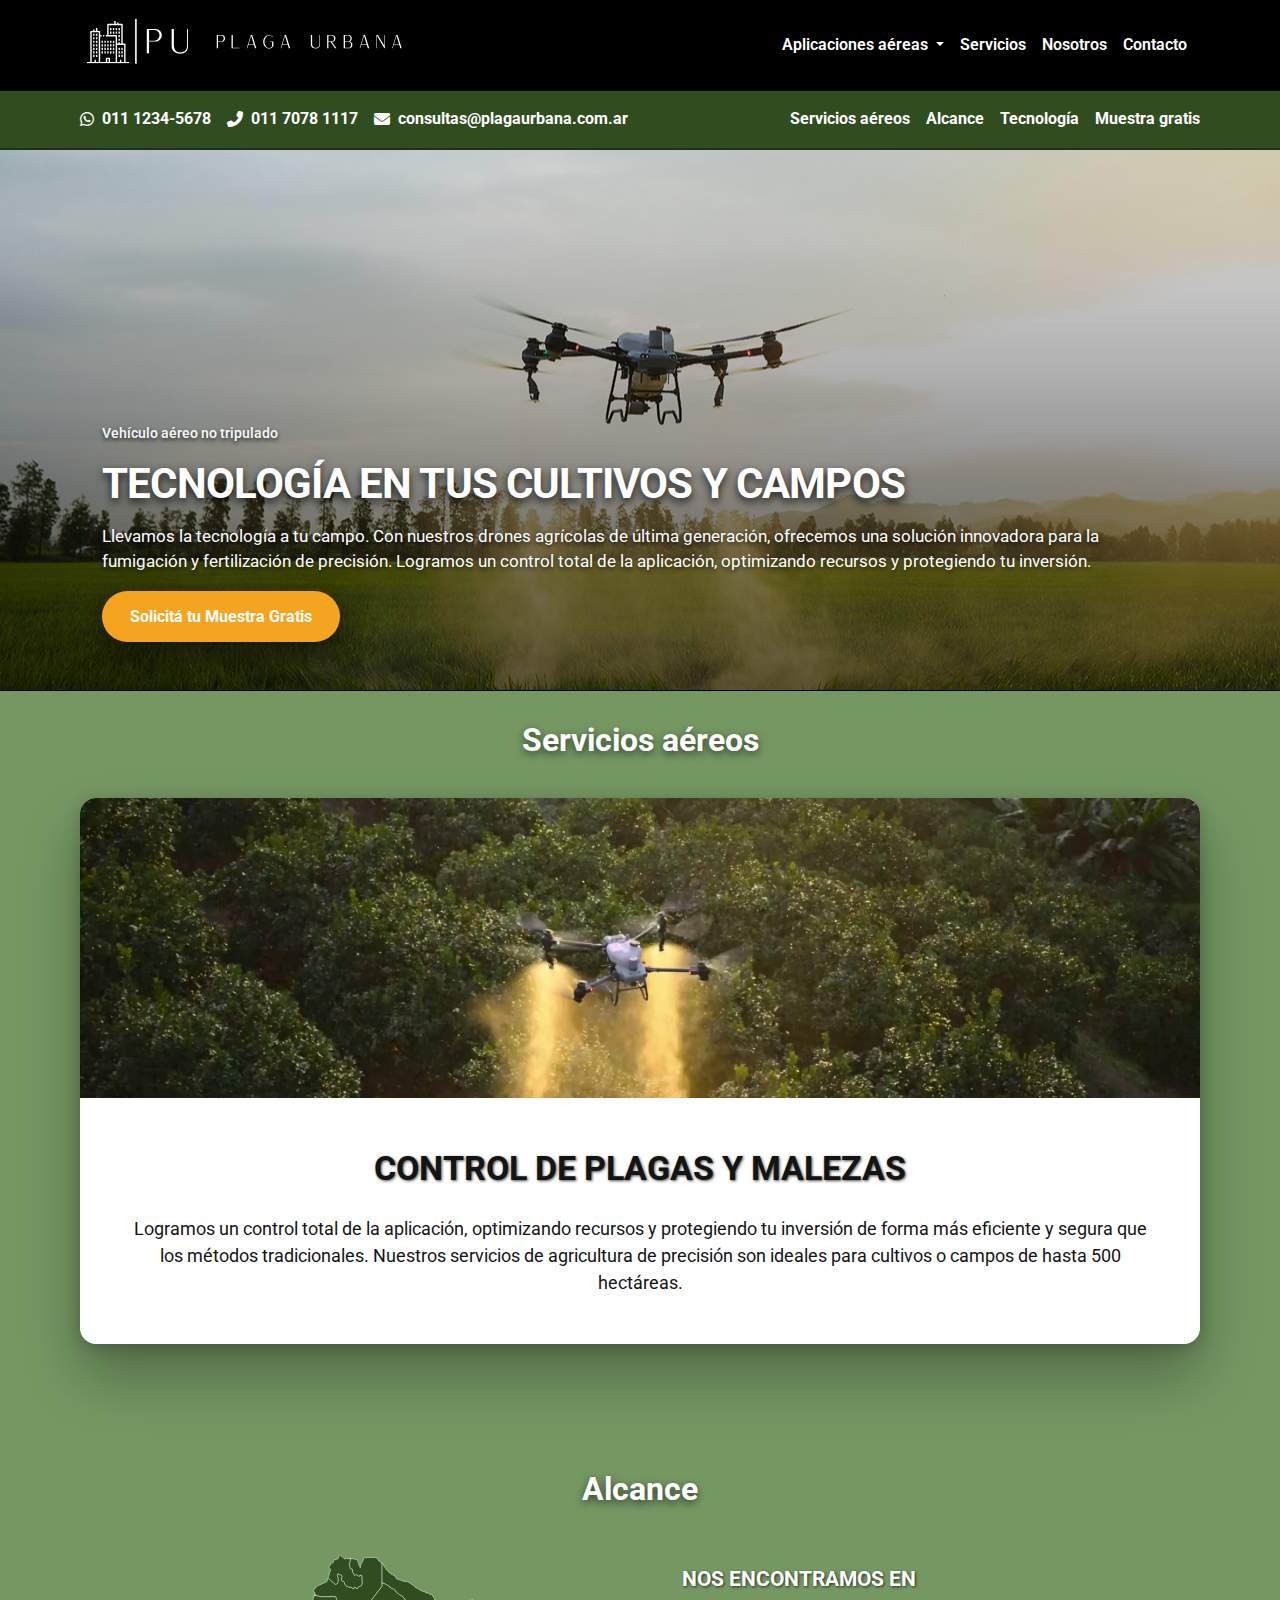
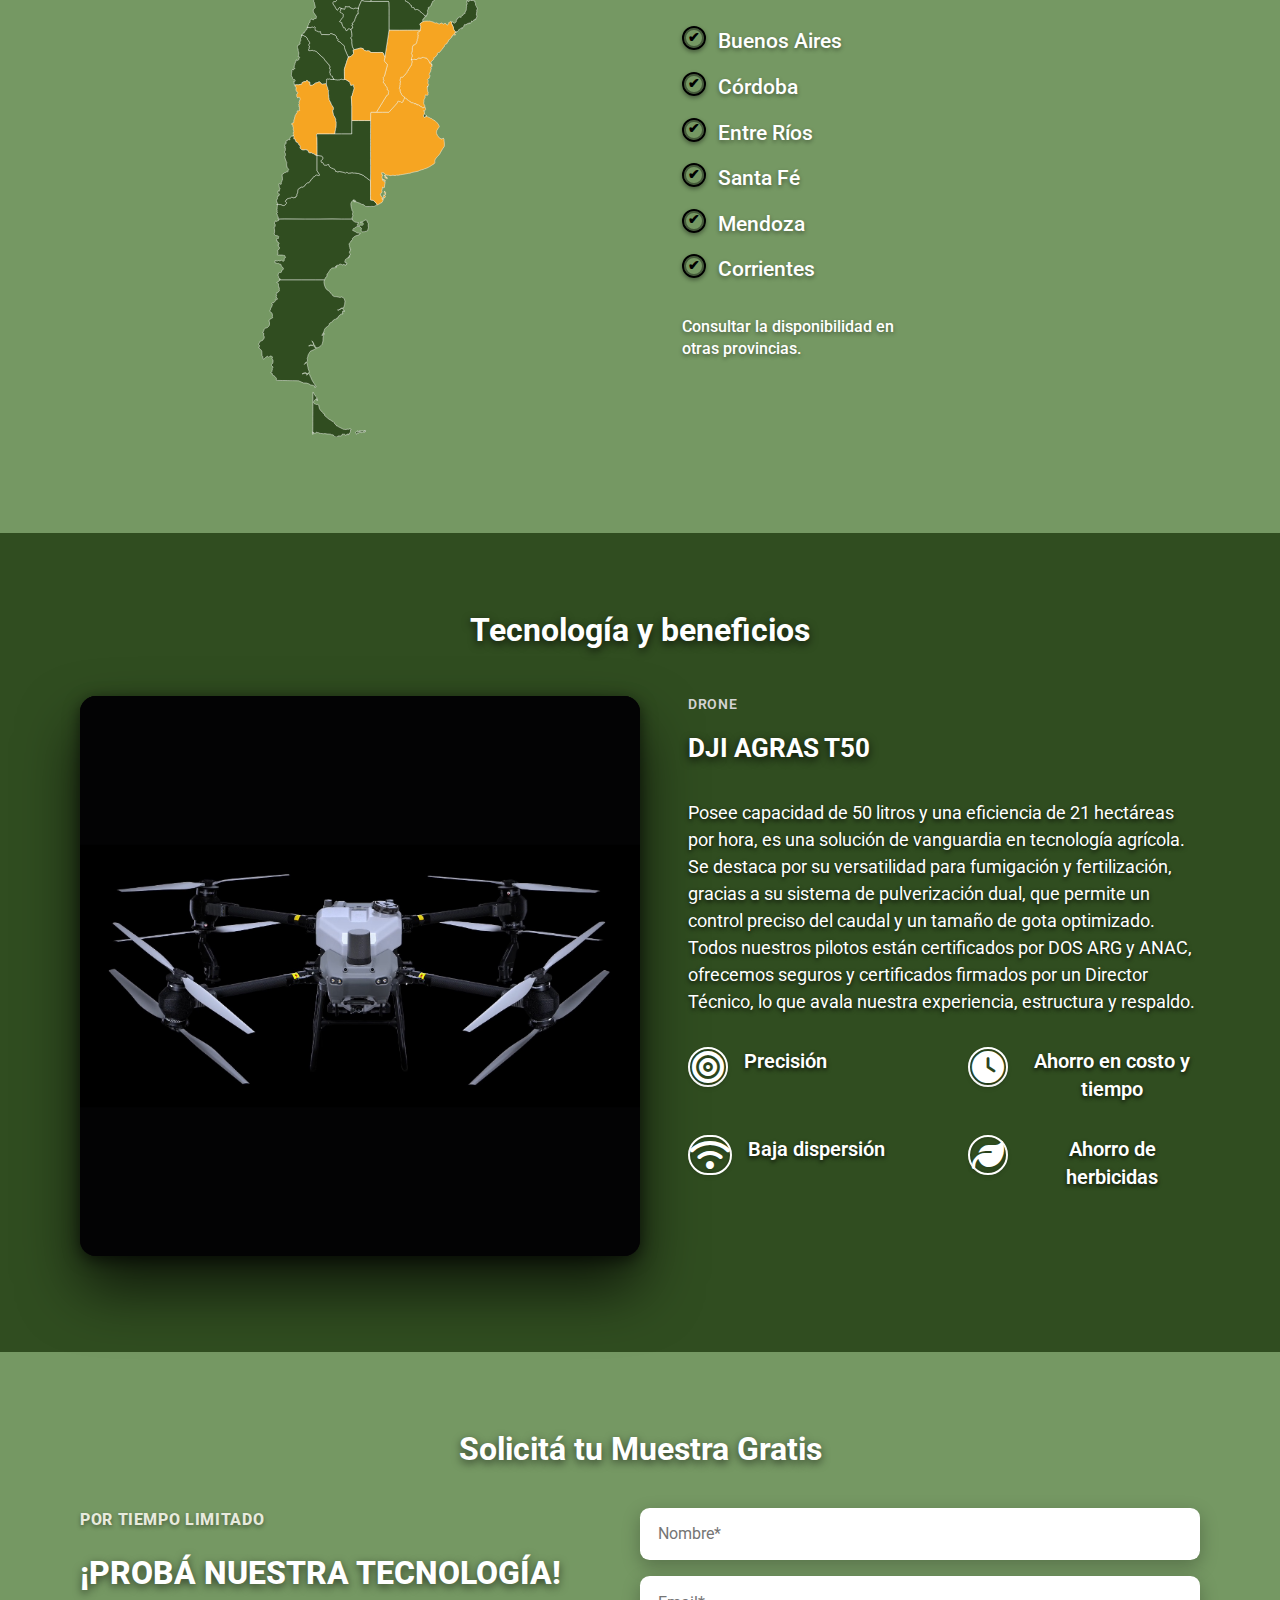
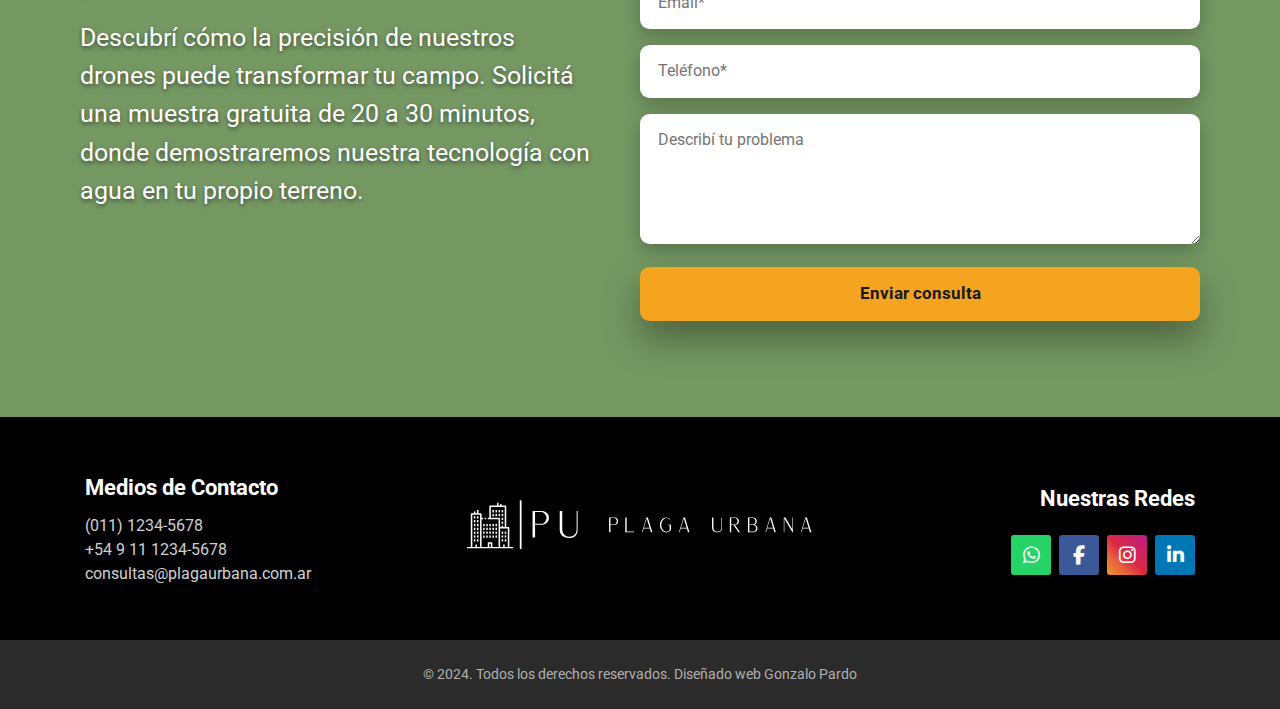
<file: agro-drone.html>
<!DOCTYPE html>
<html lang="es">
  <head>
    <meta charset="UTF-8" />
    <title>Plaga Urbana - Control Profesional de Plagas</title>

    <!-- FAVICON (Crea tu propio favicon.ico y ponlo en la raíz)-->
    <link rel="shortcut icon" href="favicon.ico" type="image/x-icon" />

    <!-- SEO -->
    <meta
      name="description"
      content="Empresa especializada en control de plagas. Atención en 24hs. Fumigación, desratización y desinfección para hogares, consorcios y empresas."
    />
    <meta
      name="keywords"
      content="Plagas, Fumigación, Desinfección, Desratización, Control de Plagas, Cucarachas, Roedores, Mosquitos, Habilitaciones"
    />
    <meta name="viewport" content="width=device-width, initial-scale=1" />

    <!-- FUENTES Y ICONOS -->
    <link rel="preconnect" href="https://fonts.googleapis.com" />
    <link rel="preconnect" href="https://fonts.gstatic.com" crossorigin />
    <link
      href="https://fonts.googleapis.com/css2?family=Roboto:wght@400;700;900&display=swap"
      rel="stylesheet"
    />
    <link
      rel="stylesheet"
      href="https://cdnjs.cloudflare.com/ajax/libs/font-awesome/6.5.0/css/all.min.css"
    />

    <!-- ESTILOS -->
    <link
      rel="stylesheet"
      href="https://cdn.jsdelivr.net/npm/bootstrap@4.5.2/dist/css/bootstrap.min.css"
    />

    <link href="css/style.css" rel="stylesheet" />

    <!-- Google reCAPTCHA v3 (RECUERDA PONER TU SITE KEY)-->
    <script src="https://www.google.com/recaptcha/api.js?render=TU_RECAPTCHA_SITE_KEY"></script>
  </head>
  <body>
    <!--Hormigas-->
    <div id="ant-layer" class="ant-layer" aria-hidden="true"></div>
    <!-- NAV PRINCIPAL -->
    <nav
      class="navbar navbar-expand-xl arados sticky-top"
      role="navigation"
      aria-label="Principal"
    >
      <div class="container">
        <a class="navbar-brand" href="index.html">
          <img src="img/logo_pu.svg" class="logotipo" alt="Plaga Urbana" />
        </a>

        <button
          class="navbar-toggler"
          type="button"
          data-toggle="collapse"
          data-target="#mainNav"
          aria-controls="mainNav"
          aria-expanded="false"
          aria-label="Abrir menú"
        >
          <span class="navbar-toggler-icon"></span>
        </button>

        <div class="collapse navbar-collapse" id="mainNav">
          <ul class="navbar-nav ml-auto align-items-center">
            <!-- ITEM CON DESPLEGABLE -->
            <li class="nav-item dropdown">
              <a
                class="nav-link dropdown-toggle"
                href="#"
                id="apAereas"
                role="button"
                data-toggle="dropdown"
                aria-haspopup="true"
                aria-expanded="false"
              >
                Aplicaciones aéreas <span class="chevron"></span>
              </a>
              <div
                class="dropdown-menu dropdown-menu-right"
                aria-labelledby="apAereas"
              >
                <a class="dropdown-item" href="aplicacion-drone.html">Aplicación con Drone</a>
                <a class="dropdown-item" href="agro-drone.html">Agro Drone</a>
              </div>
            </li>

            <li class="nav-item">
              <a class="nav-link" href="#servicios">Servicios</a>
            </li>
            <li class="nav-item">
              <a class="nav-link" href="#nosotros">Nosotros</a>
            </li>
            <li class="nav-item">
              <a class="nav-link" href="#contacto">Contacto</a>
            </li>
          </ul>
        </div>
      </div>
    </nav>
    <!-- =========================================================
    SUBNAV
     ========================================================= -->
    <section
      class="drone-topbar"
      role="navigation"
      aria-label="Contacto rápido y navegación interna de servicios aéreos"
    >
      <div class="drone-topbar__inner container">
        <!-- BLOQUE CONTACTO -->
        <ul class="drone-topbar__contact" role="list">
          <li class="drone-topbar__contact-item">
            <a
              class="drone-topbar__contact-link"
              href="https://wa.me/5491112345678"
              target="_blank"
              rel="noopener noreferrer"
              aria-label="Escribir por WhatsApp al 011 1234-5678"
            >
              <i
                class="fab fa-whatsapp drone-topbar__icon"
                aria-hidden="true"
              ></i>
              <span class="drone-topbar__text">011 1234-5678</span>
            </a>
          </li>

          <li class="drone-topbar__contact-item">
            <a
              class="drone-topbar__contact-link"
              href="tel:01170781117"
              aria-label="Llamar al 011 7078 1117"
            >
              <i
                class="fas fa-phone-alt drone-topbar__icon"
                aria-hidden="true"
              ></i>
              <span class="drone-topbar__text">011 7078 1117</span>
            </a>
          </li>

          <li class="drone-topbar__contact-item">
            <a
              class="drone-topbar__contact-link"
              href="mailto:consultas@plagaurbana.com.ar"
              aria-label="Enviar correo a consultas arroba plagaurbana punto com punto ar"
            >
              <i
                class="fas fa-envelope drone-topbar__icon"
                aria-hidden="true"
              ></i>
              <span class="drone-topbar__text"
                >consultas@plagaurbana.com.ar</span
              >
            </a>
          </li>
        </ul>
        <!-- /BLOQUE CONTACTO -->

        <!-- BLOQUE NAVEGACIÓN INTERNA -->
        <ul class="drone-topbar__nav" role="list">
          <li class="drone-topbar__nav-item">
            <a class="drone-topbar__nav-link" href="#servicios-aereos">
              Servicios aéreos
            </a>
          </li>

          <li class="drone-topbar__nav-item">
            <a class="drone-topbar__nav-link" href="#alcance"> Alcance </a>
          </li>

          <li class="drone-topbar__nav-item">
            <a class="drone-topbar__nav-link" href="#tecnologia">
              Tecnología
            </a>
          </li>

          <li class="drone-topbar__nav-item">
            <a class="drone-topbar__nav-link" href="#muestra-gratis">
              Muestra gratis
            </a>
          </li>
        </ul>
        <!-- /BLOQUE NAVEGACIÓN INTERNA -->
      </div>
    </section>
    <!-- HERO DRONE -->
    <section
      class="hero-drone"
      role="region"
      aria-labelledby="hero-drone-heading"
    >
      <div class="hero-drone__bg" aria-hidden="true"></div>
      <div class="hero-drone__overlay" aria-hidden="true"></div>

      <div class="hero-drone__inner container">
        <div class="hero-drone__content">
          <p class="hero-drone__eyebrow">Vehículo aéreo no tripulado</p>

          <h1 class="hero-drone__title" id="hero-drone-heading">
            Tecnología en tus Cultivos y Campos
          </h1>

          <p class="hero-drone__desc">
            Llevamos la tecnología a tu campo. Con nuestros drones agrícolas de
            última generación, ofrecemos una solución innovadora para la
            fumigación y fertilización de precisión. Logramos un control total
            de la aplicación, optimizando recursos y protegiendo tu inversión.
          </p>

          <a href="#muestra-gratis" class="hero-drone__cta">
            Solicitá tu Muestra Gratis
          </a>
        </div>
      </div>
    </section>
    <section
      id="servicios-aereos"
      class="servicios-aereos"
      role="region"
      aria-labelledby="servicios-aereos-heading"
    >
      <div class="servicios-aereos__inner">
        <header class="servicios-aereos__header">
          <h2 class="servicios-aereos__title" id="servicios-aereos-heading">
            Servicios aéreos
          </h2>
        </header>

        <article
          class="servicios-aereos__card"
          role="group"
          aria-labelledby="servicio-titulo"
        >
          <div class="servicios-aereos__media">
            <img
              src="img/agro_drone.jpg"
              alt="Drone aplicando producto de manera precisa sobre cultivo"
              class="servicios-aereos__img"
            />
          </div>

          <div class="servicios-aereos__body">
            <h3 class="servicios-aereos__item-title" id="servicio-titulo">
              Control de plagas y malezas
            </h3>

            <p class="servicios-aereos__desc">
              Logramos un control total de la aplicación, optimizando recursos y
              protegiendo tu inversión de forma más eficiente y segura que los
              métodos tradicionales. Nuestros servicios de agricultura de
              precisión son ideales para cultivos o campos de hasta 500
              hectáreas.
            </p>
          </div>
        </article>
      </div>
    </section>
    <section
      id="alcance"
      class="alcance"
      role="region"
      aria-labelledby="alcance-heading"
    >
      <div class="alcance__inner">
        <!-- Título general -->
        <header class="alcance__header">
          <h2 class="alcance__title" id="alcance-heading">Alcance</h2>
        </header>

        <!-- Contenido de 2 columnas -->
        <div class="alcance__grid">
          <!-- Columna mapa -->
          <div class="alcance__map-col">
            <!-- Acá podés usar un <img>, <picture>, o incluso SVG inline -->
            <img
              src="img/mapa-alcance.svg"
              alt="Mapa de Argentina destacando las provincias donde ofrecemos servicio"
              class="alcance__map"
            />
          </div>

          <!-- Columna lista provincias -->
          <div class="alcance__info-col">
            <h3 class="alcance__subtitle">Nos encontramos en</h3>

            <ul class="alcance__list" role="list">
              <li class="alcance__item">
                <span class="alcance__icon" aria-hidden="true">✔</span>
                <span class="alcance__provincia">Buenos Aires</span>
              </li>

              <li class="alcance__item">
                <span class="alcance__icon" aria-hidden="true">✔</span>
                <span class="alcance__provincia">Córdoba</span>
              </li>

              <li class="alcance__item">
                <span class="alcance__icon" aria-hidden="true">✔</span>
                <span class="alcance__provincia">Entre Ríos</span>
              </li>

              <li class="alcance__item">
                <span class="alcance__icon" aria-hidden="true">✔</span>
                <span class="alcance__provincia">Santa Fé</span>
              </li>

              <li class="alcance__item">
                <span class="alcance__icon" aria-hidden="true">✔</span>
                <span class="alcance__provincia">Mendoza</span>
              </li>

              <li class="alcance__item">
                <span class="alcance__icon" aria-hidden="true">✔</span>
                <span class="alcance__provincia">Corrientes</span>
              </li>
            </ul>

            <p class="alcance__nota">
              Consultar la disponibilidad en otras provincias.
            </p>
          </div>
        </div>
      </div>
    </section>
    <section
      id="tecnologia"
      class="tecnologia"
      role="region"
      aria-labelledby="tecnologia-heading"
    >
      <div class="tecnologia__inner">
        <!-- Título general -->
        <header class="tecnologia__header">
          <h2 class="tecnologia__title" id="tecnologia-heading">
            Tecnología y beneficios
          </h2>
        </header>

        <!-- Contenedor principal (imagen + specs + beneficios) -->
        <div class="tecnologia__card">
          <!-- Columna imagen -->
          <div class="tecnologia__media">
            <div class="tecnologia__media-frame">
              <img
                src="img/DJI-AGRAS-T50-001_1.1.png"
                alt="Drone agrícola DJI Agras T50 visto en detalle"
                class="tecnologia__img"
              />
            </div>
          </div>
          <!-- /tecnologia__media -->

          <!-- Columna texto -->
          <div class="tecnologia__info">
            <!-- Especificaciones del drone -->
            <div class="tecnologia__specs">
              <p class="tecnologia__label">DRONE</p>
              <h3 class="tecnologia__name">DJI AGRAS T50</h3>

              <p class="tecnologia__desc">
                Posee capacidad de 50 litros y una eficiencia de 21 hectáreas
                por hora, es una solución de vanguardia en tecnología agrícola.
                Se destaca por su versatilidad para fumigación y fertilización,
                gracias a su sistema de pulverización dual, que permite un
                control preciso del caudal y un tamaño de gota optimizado. Todos
                nuestros pilotos están certificados por DOS ARG y ANAC,
                ofrecemos seguros y certificados firmados por un Director
                Técnico, lo que avala nuestra experiencia, estructura y
                respaldo.
              </p>
            </div>
            <!-- /tecnologia__specs -->

            <!-- Grilla de beneficios -->
            <div class="tecnologia__benefits">
              <div class="tecnologia__benefit">
                <div class="tecnologia__benefit-icon" aria-hidden="true">
                  <i class="fa-solid fa-bullseye"></i>
                </div>
                <div class="tecnologia__benefit-text">Precisión</div>
              </div>

              <div class="tecnologia__benefit">
                <div class="tecnologia__benefit-icon" aria-hidden="true">
                  <i class="fa-solid fa-clock"></i>
                </div>
                <div class="tecnologia__benefit-text">
                  Ahorro en costo y tiempo
                </div>
              </div>

              <div class="tecnologia__benefit">
                <div class="tecnologia__benefit-icon" aria-hidden="true">
                  <i class="fa-solid fa-wifi"></i>
                </div>
                <div class="tecnologia__benefit-text">Baja dispersión</div>
              </div>

              <div class="tecnologia__benefit">
                <div class="tecnologia__benefit-icon" aria-hidden="true">
                  <i class="fa-solid fa-leaf"></i>
                </div>
                <div class="tecnologia__benefit-text">Ahorro de herbicidas</div>
              </div>
            </div>
            <!-- /tecnologia__benefits -->
          </div>
          <!-- /tecnologia__info -->
        </div>
        <!-- /tecnologia__card -->
      </div>
      <!-- /tecnologia__inner -->
    </section>
    <!-- /tecnologia -->
     <section id="muestra-gratis" class="cta-muestra" role="region" aria-labelledby="muestra-heading">
  <div class="cta-muestra__inner">
    <header class="cta-muestra__header">
      <h2 id="muestra-heading" class="cta-muestra__title">Solicitá tu Muestra Gratis</h2>
    </header>

    <div class="cta-muestra__grid">
      <!-- Copy / texto -->
      <div class="cta-muestra__copy">
        <p class="cta-muestra__eyebrow">Por tiempo limitado</p>
        <h3 class="cta-muestra__headline">¡Probá nuestra tecnología!</h3>
        <p class="cta-muestra__desc">
          Descubrí cómo la precisión de nuestros drones puede transformar tu campo. 
          Solicitá una muestra gratuita de 20 a 30 minutos, donde demostraremos nuestra tecnología con agua en tu propio terreno.
        </p>
      </div>

      <!-- Formulario -->
      <form class="cta-muestra__form" method="post" action="/php/lead-muestra.php" novalidate>
        <div class="form-field">
          <label for="lead_nombre" class="sr-only">Nombre</label>
          <input id="lead_nombre" name="nombre" type="text" inputmode="text" autocomplete="name"
                 placeholder="Nombre*" required aria-required="true" />
        </div>

        <div class="form-field">
          <label for="lead_email" class="sr-only">Email</label>
          <input id="lead_email" name="email" type="email" inputmode="email" autocomplete="email"
                 placeholder="Email*" required aria-required="true" />
        </div>

        <div class="form-field">
          <label for="lead_tel" class="sr-only">Teléfono</label>
          <input id="lead_tel" name="telefono" type="tel" inputmode="tel" autocomplete="tel"
                 placeholder="Teléfono*" required aria-required="true"
                 pattern="^[0-9+\-\s()]{6,}$" />
        </div>

        <div class="form-field">
          <label for="lead_msg" class="sr-only">Describí tu problema</label>
          <textarea id="lead_msg" name="mensaje" rows="4" placeholder="Describí tu problema"></textarea>
        </div>

        <button type="submit" class="cta-muestra__submit">Enviar consulta</button>
      </form>
    </div>
  </div>
</section>

    <!-- WIDGET DE WHATSAPP FLOTANTE -->
    <div id="whatsapp-widget" class="whatsapp-widget-container">
      <!-- Botón Flotante -->
      <button
        id="whatsapp-button"
        class="whatsapp-button"
        aria-label="Abrir chat de WhatsApp"
      >
        <i class="fab fa-whatsapp"></i>
        <div class="whatsapp-pulse"></div>
      </button>
      <div class="whatsapp-tooltip">¡Chateá con nosotros!</div>
    </div>

    <!-- Modal del Chat -->
    <div id="whatsapp-modal" class="whatsapp-modal-container">
      <div class="whatsapp-modal-backdrop"></div>

      <div class="whatsapp-chat-card">
        <!-- Header -->
        <div class="chat-header">
          <div class="header-content">
            <div class="header-icon-container">
              <i class="fab fa-whatsapp"></i>
            </div>
            <div>
              <div class="header-title">Soporte Plaga Urbana</div>
              <div class="header-status">En línea</div>
            </div>
          </div>
          <button
            id="close-modal-button"
            class="close-modal-button"
            aria-label="Cerrar chat"
          >
            <i class="fas fa-times"></i>
          </button>
        </div>

        <!-- Body -->
        <div class="chat-body">
          <div class="welcome-message">
            <p>¡Hola! 👋 Gracias por contactarnos.</p>
            <p>
              ¿Tenés un problema de plagas? Hablá directamente con un
              especialista para resolverlo.
            </p>
          </div>

          <button id="open-whatsapp-button" class="open-whatsapp-button">
            <i class="fab fa-whatsapp"></i>
            Chatear por WhatsApp
          </button>

          <div class="response-time">
            Tiempo de respuesta promedio: 2 minutos
          </div>
        </div>
        <!-- /chat-body -->
      </div>
      <!-- /whatsapp-chat-card -->
    </div>
    <!-- /whatsapp-modal-container -->

    <footer id="footer">
      <div class="container">
        <div class="row text-center align-items-center">
          <div class="col-xs-12 col-md-4 agricultura">
            <span class="footn">Medios de Contacto</span><br />
            <a href="tel:01112345678"><span>(011) 1234-5678</span></a
            ><br />
            <a href="https://wa.me/5491112345678" target="_blank"
              ><span>+54 9 11 1234-5678</span></a
            ><br />
            <a href="mailto:consultas@plagaurbana.com.ar"
              ><span>consultas@plagaurbana.com.ar</span></a
            >
          </div>

          <div class="col-xs-12 col-md-4 logopie">
            <img src="img/logo_pu.svg" alt="Logo Plaga Urbana Blanco" />
          </div>

          <!-- SECCIÓN DEL FOOTER MODIFICADA -->
          <div class="col-xs-12 col-md-4 linkredes">
            <span class="footn">Nuestras Redes</span><br />
            <div class="social-icons-footer">
              <a
                href="#"
                target="_blank"
                class="social-icon"
                aria-label="WhatsApp"
                ><i class="fab fa-whatsapp"></i
              ></a>
              <a
                href="#"
                target="_blank"
                class="social-icon"
                aria-label="Facebook"
                ><i class="fab fa-facebook-f"></i
              ></a>
              <a
                href="#"
                target="_blank"
                class="social-icon"
                aria-label="Instagram"
                ><i class="fab fa-instagram"></i
              ></a>
              <a
                href="#"
                target="_blank"
                class="social-icon"
                aria-label="LinkedIn"
                ><i class="fab fa-linkedin-in"></i
              ></a>
            </div>
          </div>
        </div>
      </div>
    </footer>

    <section id="firma">
      <span>
        © 2024. Todos los derechos reservados. Diseñado web
        <a href="https://www.linkedin.com/in/gonzalo-pardo-/">
          Gonzalo Pardo
        </a>
      </span>
    </section>

    <!-- SCRIPTS -->
    <script src="https://code.jquery.com/jquery-3.5.1.min.js"></script>
    <script src="https://cdn.jsdelivr.net/npm/bootstrap@4.5.2/dist/js/bootstrap.bundle.min.js"></script>
    <script src="js/script.js"></script>
  </body>
</html>
</file>
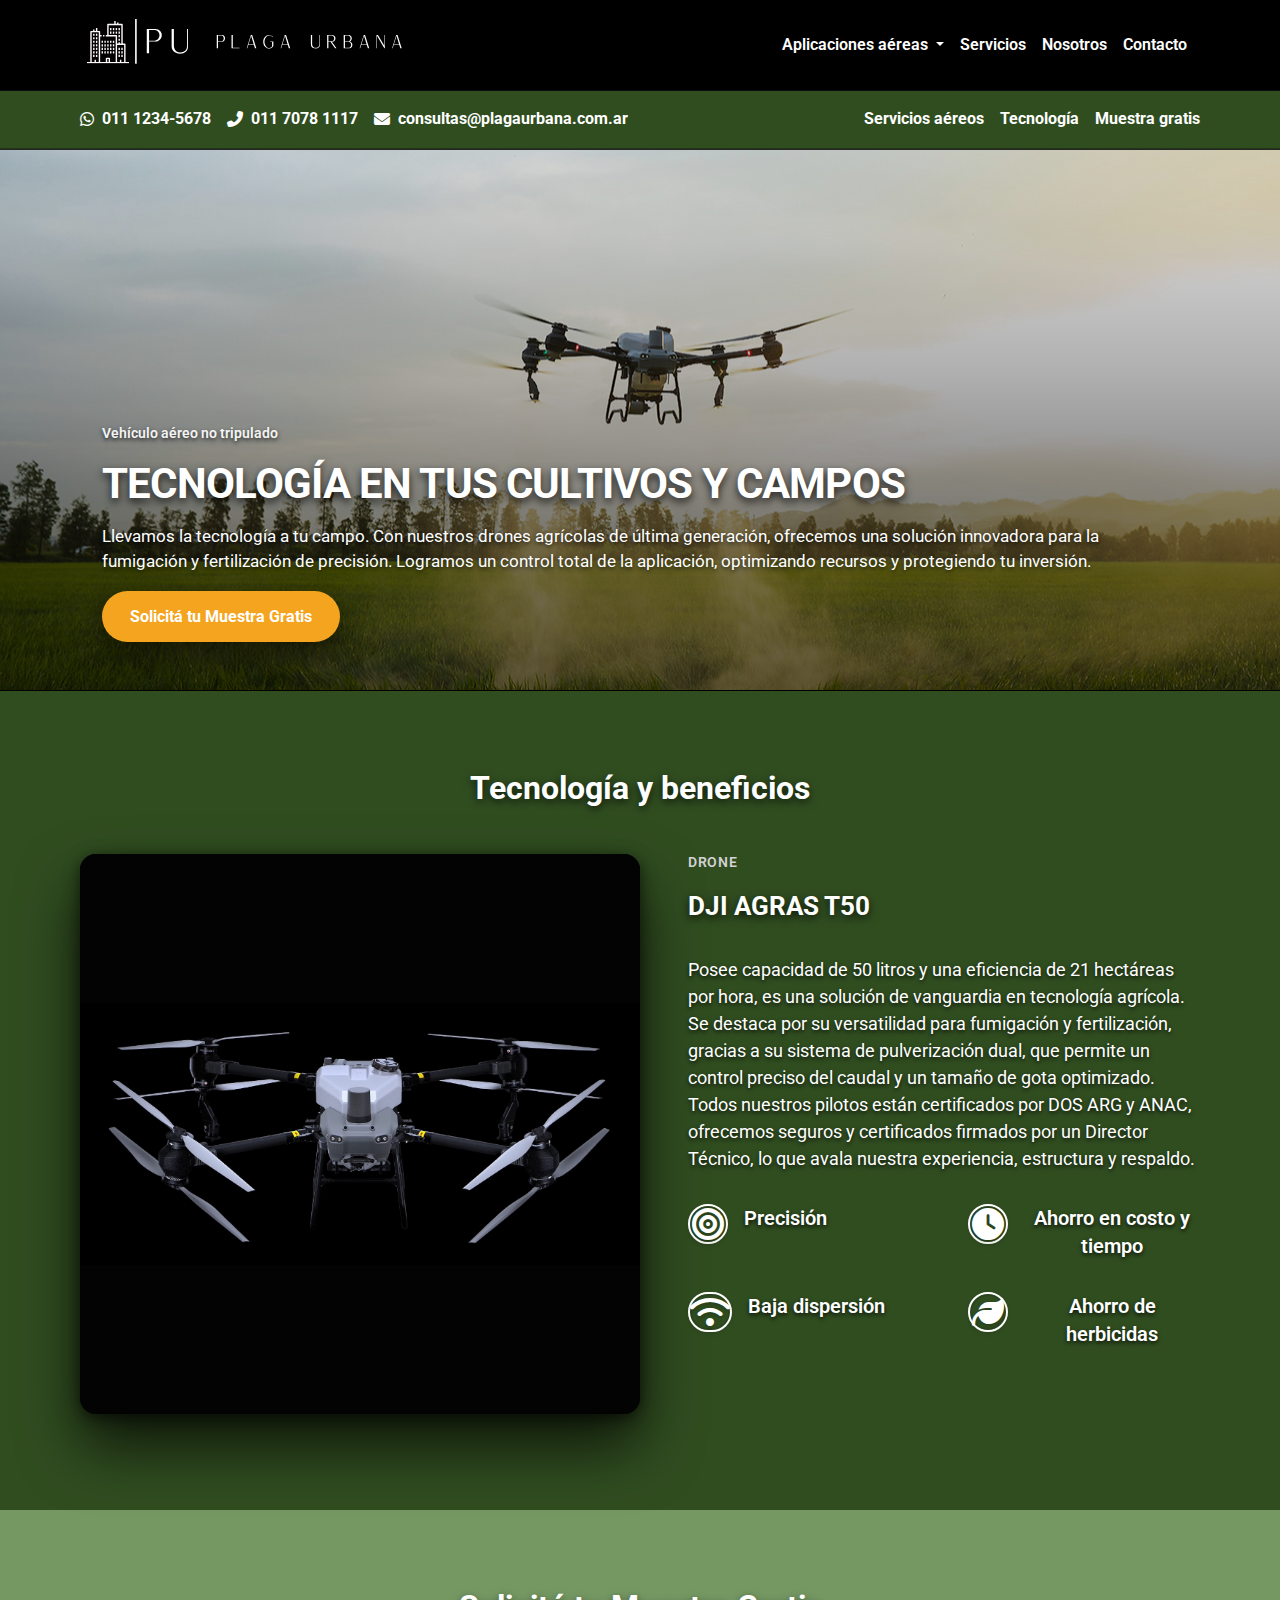
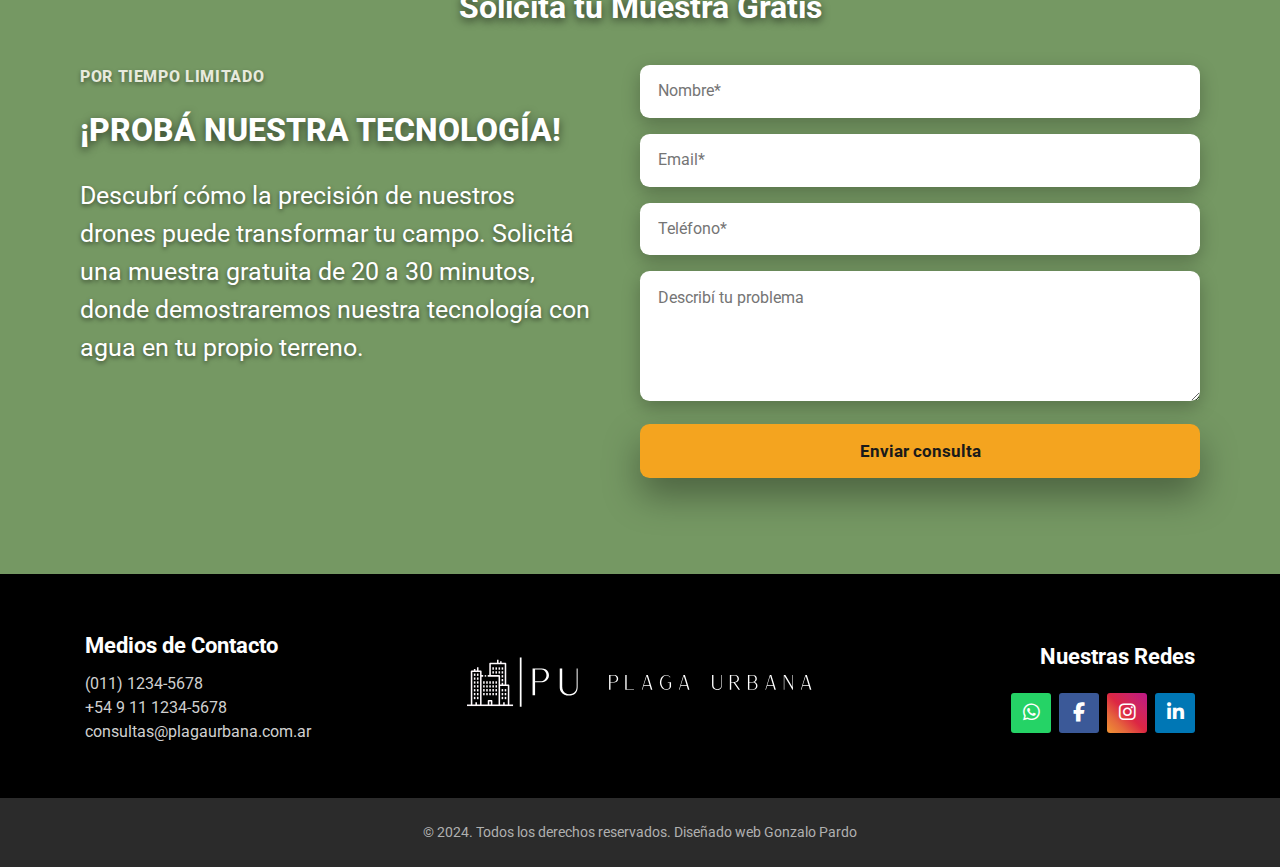
<file: aplicacion-drone.html>
<!DOCTYPE html>
<html lang="es">
  <head>
    <meta charset="UTF-8" />
    <title>Plaga Urbana - Control Profesional de Plagas</title>

    <!-- FAVICON (Crea tu propio favicon.ico y ponlo en la raíz)-->
    <link rel="shortcut icon" href="favicon.ico" type="image/x-icon" />

    <!-- SEO -->
    <meta
      name="description"
      content="Empresa especializada en control de plagas. Atención en 24hs. Fumigación, desratización y desinfección para hogares, consorcios y empresas."
    />
    <meta
      name="keywords"
      content="Plagas, Fumigación, Desinfección, Desratización, Control de Plagas, Cucarachas, Roedores, Mosquitos, Habilitaciones"
    />
    <meta name="viewport" content="width=device-width, initial-scale=1" />

    <!-- FUENTES Y ICONOS -->
    <link rel="preconnect" href="https://fonts.googleapis.com" />
    <link rel="preconnect" href="https://fonts.gstatic.com" crossorigin />
    <link
      href="https://fonts.googleapis.com/css2?family=Roboto:wght@400;700;900&display=swap"
      rel="stylesheet"
    />
    <link
      rel="stylesheet"
      href="https://cdnjs.cloudflare.com/ajax/libs/font-awesome/6.5.0/css/all.min.css"
    />

    <!-- ESTILOS -->
    <link
      rel="stylesheet"
      href="https://cdn.jsdelivr.net/npm/bootstrap@4.5.2/dist/css/bootstrap.min.css"
    />

    <link href="css/style.css" rel="stylesheet" />

    <!-- Google reCAPTCHA v3 (RECUERDA PONER TU SITE KEY)-->
    <script src="https://www.google.com/recaptcha/api.js?render=TU_RECAPTCHA_SITE_KEY"></script>
  </head>
  <body class="page--aplicacion-drone">
    <!--Hormigas-->
    <div id="ant-layer" class="ant-layer" aria-hidden="true"></div>
    <!-- NAV PRINCIPAL -->
    <nav
      class="navbar navbar-expand-xl arados sticky-top"
      role="navigation"
      aria-label="Principal"
    >
      <div class="container">
        <a class="navbar-brand" href="index.html">
          <img src="img/logo_pu.svg" class="logotipo" alt="Plaga Urbana" />
        </a>

        <button
          class="navbar-toggler"
          type="button"
          data-toggle="collapse"
          data-target="#mainNav"
          aria-controls="mainNav"
          aria-expanded="false"
          aria-label="Abrir menú"
        >
          <span class="navbar-toggler-icon"></span>
        </button>

        <div class="collapse navbar-collapse" id="mainNav">
          <ul class="navbar-nav ml-auto align-items-center">
            <!-- ITEM CON DESPLEGABLE -->
            <li class="nav-item dropdown">
              <a
                class="nav-link dropdown-toggle"
                href="#"
                id="apAereas"
                role="button"
                data-toggle="dropdown"
                aria-haspopup="true"
                aria-expanded="false"
              >
                Aplicaciones aéreas <span class="chevron"></span>
              </a>
              <div
                class="dropdown-menu dropdown-menu-right"
                aria-labelledby="apAereas"
              >
                <a class="dropdown-item" href="aplicacion-drone.html">Aplicación con Drone</a>
                <a class="dropdown-item" href="agro-drone.html">Agro Drone</a>
              </div>
            </li>

            <li class="nav-item">
              <a class="nav-link" href="#servicios">Servicios</a>
            </li>
            <li class="nav-item">
              <a class="nav-link" href="#nosotros">Nosotros</a>
            </li>
            <li class="nav-item">
              <a class="nav-link" href="#contacto">Contacto</a>
            </li>
          </ul>
        </div>
      </div>
    </nav>
    <!-- =========================================================
    SUBNAV
     ========================================================= -->
    <section
      class="drone-topbar"
      role="navigation"
      aria-label="Contacto rápido y navegación interna de servicios aéreos"
    >
      <div class="drone-topbar__inner container">
        <!-- BLOQUE CONTACTO -->
        <ul class="drone-topbar__contact" role="list">
          <li class="drone-topbar__contact-item">
            <a
              class="drone-topbar__contact-link"
              href="https://wa.me/5491112345678"
              target="_blank"
              rel="noopener noreferrer"
              aria-label="Escribir por WhatsApp al 011 1234-5678"
            >
              <i
                class="fab fa-whatsapp drone-topbar__icon"
                aria-hidden="true"
              ></i>
              <span class="drone-topbar__text">011 1234-5678</span>
            </a>
          </li>

          <li class="drone-topbar__contact-item">
            <a
              class="drone-topbar__contact-link"
              href="tel:01170781117"
              aria-label="Llamar al 011 7078 1117"
            >
              <i
                class="fas fa-phone-alt drone-topbar__icon"
                aria-hidden="true"
              ></i>
              <span class="drone-topbar__text">011 7078 1117</span>
            </a>
          </li>

          <li class="drone-topbar__contact-item">
            <a
              class="drone-topbar__contact-link"
              href="mailto:consultas@plagaurbana.com.ar"
              aria-label="Enviar correo a consultas arroba plagaurbana punto com punto ar"
            >
              <i
                class="fas fa-envelope drone-topbar__icon"
                aria-hidden="true"
              ></i>
              <span class="drone-topbar__text"
                >consultas@plagaurbana.com.ar</span
              >
            </a>
          </li>
        </ul>
        <!-- /BLOQUE CONTACTO -->

        <!-- BLOQUE NAVEGACIÓN INTERNA -->
        <ul class="drone-topbar__nav" role="list">
          <li class="drone-topbar__nav-item">
            <a class="drone-topbar__nav-link" href="#servicios-aereos">
              Servicios aéreos
            </a>
          </li>

          <li class="drone-topbar__nav-item">
            <a class="drone-topbar__nav-link" href="#tecnologia">
              Tecnología
            </a>
          </li>

          <li class="drone-topbar__nav-item">
            <a class="drone-topbar__nav-link" href="#muestra-gratis">
              Muestra gratis
            </a>
          </li>
        </ul>
        <!-- /BLOQUE NAVEGACIÓN INTERNA -->
      </div>
    </section>
    <!-- HERO DRONE -->
    <section
      class="hero-drone"
      role="region"
      aria-labelledby="hero-drone-heading"
    >
      <div class="hero-drone__bg" aria-hidden="true"></div>
      <div class="hero-drone__overlay" aria-hidden="true"></div>

      <div class="hero-drone__inner container">
        <div class="hero-drone__content">
          <p class="hero-drone__eyebrow">Vehículo aéreo no tripulado</p>

          <h1 class="hero-drone__title" id="hero-drone-heading">
            Tecnología en tus Cultivos y Campos
          </h1>

          <p class="hero-drone__desc">
            Llevamos la tecnología a tu campo. Con nuestros drones agrícolas de
            última generación, ofrecemos una solución innovadora para la
            fumigación y fertilización de precisión. Logramos un control total
            de la aplicación, optimizando recursos y protegiendo tu inversión.
          </p>

          <a href="#muestra-gratis" class="hero-drone__cta">
            Solicitá tu Muestra Gratis
          </a>
        </div>
      </div>
    </section>
    <section
      id="tecnologia"
      class="tecnologia"
      role="region"
      aria-labelledby="tecnologia-heading"
    >
      <div class="tecnologia__inner">
        <!-- Título general -->
        <header class="tecnologia__header">
          <h2 class="tecnologia__title" id="tecnologia-heading">
            Tecnología y beneficios
          </h2>
        </header>

        <!-- Contenedor principal (imagen + specs + beneficios) -->
        <div class="tecnologia__card">
          <!-- Columna imagen -->
          <div class="tecnologia__media">
            <div class="tecnologia__media-frame">
              <img
                src="img/DJI-AGRAS-T50-001_1.1.png"
                alt="Drone agrícola DJI Agras T50 visto en detalle"
                class="tecnologia__img"
              />
            </div>
          </div>
          <!-- /tecnologia__media -->

          <!-- Columna texto -->
          <div class="tecnologia__info">
            <!-- Especificaciones del drone -->
            <div class="tecnologia__specs">
              <p class="tecnologia__label">DRONE</p>
              <h3 class="tecnologia__name">DJI AGRAS T50</h3>

              <p class="tecnologia__desc">
                Posee capacidad de 50 litros y una eficiencia de 21 hectáreas
                por hora, es una solución de vanguardia en tecnología agrícola.
                Se destaca por su versatilidad para fumigación y fertilización,
                gracias a su sistema de pulverización dual, que permite un
                control preciso del caudal y un tamaño de gota optimizado. Todos
                nuestros pilotos están certificados por DOS ARG y ANAC,
                ofrecemos seguros y certificados firmados por un Director
                Técnico, lo que avala nuestra experiencia, estructura y
                respaldo.
              </p>
            </div>
            <!-- /tecnologia__specs -->

            <!-- Grilla de beneficios -->
            <div class="tecnologia__benefits">
              <div class="tecnologia__benefit">
                <div class="tecnologia__benefit-icon" aria-hidden="true">
                  <i class="fa-solid fa-bullseye"></i>
                </div>
                <div class="tecnologia__benefit-text">Precisión</div>
              </div>

              <div class="tecnologia__benefit">
                <div class="tecnologia__benefit-icon" aria-hidden="true">
                  <i class="fa-solid fa-clock"></i>
                </div>
                <div class="tecnologia__benefit-text">
                  Ahorro en costo y tiempo
                </div>
              </div>

              <div class="tecnologia__benefit">
                <div class="tecnologia__benefit-icon" aria-hidden="true">
                  <i class="fa-solid fa-wifi"></i>
                </div>
                <div class="tecnologia__benefit-text">Baja dispersión</div>
              </div>

              <div class="tecnologia__benefit">
                <div class="tecnologia__benefit-icon" aria-hidden="true">
                  <i class="fa-solid fa-leaf"></i>
                </div>
                <div class="tecnologia__benefit-text">Ahorro de herbicidas</div>
              </div>
            </div>
            <!-- /tecnologia__benefits -->
          </div>
          <!-- /tecnologia__info -->
        </div>
        <!-- /tecnologia__card -->
      </div>
      <!-- /tecnologia__inner -->
    </section>
    <!-- /tecnologia -->
    <section
      id="muestra-gratis"
      class="cta-muestra"
      role="region"
      aria-labelledby="muestra-heading"
    >
      <div class="cta-muestra__inner">
        <header class="cta-muestra__header">
          <h2 id="muestra-heading" class="cta-muestra__title">
            Solicitá tu Muestra Gratis
          </h2>
        </header>

        <div class="cta-muestra__grid">
          <!-- Copy / texto -->
          <div class="cta-muestra__copy">
            <p class="cta-muestra__eyebrow">Por tiempo limitado</p>
            <h3 class="cta-muestra__headline">¡Probá nuestra tecnología!</h3>
            <p class="cta-muestra__desc">
              Descubrí cómo la precisión de nuestros drones puede transformar tu
              campo. Solicitá una muestra gratuita de 20 a 30 minutos, donde
              demostraremos nuestra tecnología con agua en tu propio terreno.
            </p>
          </div>

          <!-- Formulario -->
          <form
            class="cta-muestra__form"
            method="post"
            action="/php/lead-muestra.php"
            novalidate
          >
            <div class="form-field">
              <label for="lead_nombre" class="sr-only">Nombre</label>
              <input
                id="lead_nombre"
                name="nombre"
                type="text"
                inputmode="text"
                autocomplete="name"
                placeholder="Nombre*"
                required
                aria-required="true"
              />
            </div>

            <div class="form-field">
              <label for="lead_email" class="sr-only">Email</label>
              <input
                id="lead_email"
                name="email"
                type="email"
                inputmode="email"
                autocomplete="email"
                placeholder="Email*"
                required
                aria-required="true"
              />
            </div>

            <div class="form-field">
              <label for="lead_tel" class="sr-only">Teléfono</label>
              <input
                id="lead_tel"
                name="telefono"
                type="tel"
                inputmode="tel"
                autocomplete="tel"
                placeholder="Teléfono*"
                required
                aria-required="true"
                pattern="^[0-9+\-\s()]{6,}$"
              />
            </div>

            <div class="form-field">
              <label for="lead_msg" class="sr-only">Describí tu problema</label>
              <textarea
                id="lead_msg"
                name="mensaje"
                rows="4"
                placeholder="Describí tu problema"
              ></textarea>
            </div>

            <button type="submit" class="cta-muestra__submit">
              Enviar consulta
            </button>
          </form>
        </div>
      </div>
    </section>

    <!-- WIDGET DE WHATSAPP FLOTANTE -->
    <div id="whatsapp-widget" class="whatsapp-widget-container">
      <!-- Botón Flotante -->
      <button
        id="whatsapp-button"
        class="whatsapp-button"
        aria-label="Abrir chat de WhatsApp"
      >
        <i class="fab fa-whatsapp"></i>
        <div class="whatsapp-pulse"></div>
      </button>
      <div class="whatsapp-tooltip">¡Chateá con nosotros!</div>
    </div>

    <!-- Modal del Chat -->
    <div id="whatsapp-modal" class="whatsapp-modal-container">
      <div class="whatsapp-modal-backdrop"></div>

      <div class="whatsapp-chat-card">
        <!-- Header -->
        <div class="chat-header">
          <div class="header-content">
            <div class="header-icon-container">
              <i class="fab fa-whatsapp"></i>
            </div>
            <div>
              <div class="header-title">Soporte Plaga Urbana</div>
              <div class="header-status">En línea</div>
            </div>
          </div>
          <button
            id="close-modal-button"
            class="close-modal-button"
            aria-label="Cerrar chat"
          >
            <i class="fas fa-times"></i>
          </button>
        </div>

        <!-- Body -->
        <div class="chat-body">
          <div class="welcome-message">
            <p>¡Hola! 👋 Gracias por contactarnos.</p>
            <p>
              ¿Tenés un problema de plagas? Hablá directamente con un
              especialista para resolverlo.
            </p>
          </div>

          <button id="open-whatsapp-button" class="open-whatsapp-button">
            <i class="fab fa-whatsapp"></i>
            Chatear por WhatsApp
          </button>

          <div class="response-time">
            Tiempo de respuesta promedio: 2 minutos
          </div>
        </div>
        <!-- /chat-body -->
      </div>
      <!-- /whatsapp-chat-card -->
    </div>
    <!-- /whatsapp-modal-container -->

    <footer id="footer">
      <div class="container">
        <div class="row text-center align-items-center">
          <div class="col-xs-12 col-md-4 agricultura">
            <span class="footn">Medios de Contacto</span><br />
            <a href="tel:01112345678"><span>(011) 1234-5678</span></a
            ><br />
            <a href="https://wa.me/5491112345678" target="_blank"
              ><span>+54 9 11 1234-5678</span></a
            ><br />
            <a href="mailto:consultas@plagaurbana.com.ar"
              ><span>consultas@plagaurbana.com.ar</span></a
            >
          </div>

          <div class="col-xs-12 col-md-4 logopie">
            <img src="img/logo_pu.svg" alt="Logo Plaga Urbana Blanco" />
          </div>

          <!-- SECCIÓN DEL FOOTER MODIFICADA -->
          <div class="col-xs-12 col-md-4 linkredes">
            <span class="footn">Nuestras Redes</span><br />
            <div class="social-icons-footer">
              <a
                href="#"
                target="_blank"
                class="social-icon"
                aria-label="WhatsApp"
                ><i class="fab fa-whatsapp"></i
              ></a>
              <a
                href="#"
                target="_blank"
                class="social-icon"
                aria-label="Facebook"
                ><i class="fab fa-facebook-f"></i
              ></a>
              <a
                href="#"
                target="_blank"
                class="social-icon"
                aria-label="Instagram"
                ><i class="fab fa-instagram"></i
              ></a>
              <a
                href="#"
                target="_blank"
                class="social-icon"
                aria-label="LinkedIn"
                ><i class="fab fa-linkedin-in"></i
              ></a>
            </div>
          </div>
        </div>
      </div>
    </footer>

    <section id="firma">
      <span>
        © 2024. Todos los derechos reservados. Diseñado web
        <a href="https://www.linkedin.com/in/gonzalo-pardo-/">
          Gonzalo Pardo
        </a>
      </span>
    </section>

    <!-- SCRIPTS -->
    <script src="https://code.jquery.com/jquery-3.5.1.min.js"></script>
    <script src="https://cdn.jsdelivr.net/npm/bootstrap@4.5.2/dist/js/bootstrap.bundle.min.js"></script>
    <script src="js/script.js"></script>
  </body>
</html>
</file>
<file: css/style.css>
@charset "UTF-8";
html,
body {
  font-family: "Roboto", arial, sans-serif !important;
  color: #ffffff;
  background-color: #2B2B2B;
  text-align: center;
  font-size: 16px;
  scroll-behavior: smooth;
  position: relative;
  overflow-x: hidden;
}
@media (max-width: 768px) {
  html,
  body {
    text-align: left;
  }
}
@media (max-width: 576px) {
  html,
  body {
    font-size: 14px;
  }
}

.clear {
  clear: both;
}

img {
  max-width: 100%;
}

a {
  color: inherit;
  text-decoration: none !important;
}
a:hover {
  color: #5E17EB;
}

h1,
h2,
h3,
h4,
h5,
.footn {
  font-weight: 700;
}

h1 {
  margin: 0 auto 10px;
  text-transform: uppercase;
}
@media (max-width: 1199px) {
  h1 {
    font-size: 2rem;
  }
}
@media (max-width: 576px) {
  h1 {
    font-size: 30px;
  }
}

h3 {
  font-weight: 700;
  font-size: 40px;
  color: #ffffff;
  text-align: center;
  padding: 10px 0;
  margin-bottom: 20px;
  text-transform: uppercase;
  text-shadow: 1px 1px 3px rgba(0, 0, 0, 0.7);
}
@media (max-width: 1530px) {
  h3 {
    font-size: 34px;
  }
}
@media (max-width: 1199px) {
  h3 {
    font-size: 28px;
  }
}

/* NAV PRINCIPAL (fijo tipo sticky arriba) */
nav.arados {
  position: sticky; /* ← antes era fixed */
  top: 0;
  left: 0;
  width: 100%;
  z-index: 1030; /* por encima del sub-nav */
  padding: 0 !important;
  background: #000000 !important; /* negro */
  color: #ffffff;
  border-bottom: 1px solid rgb(12.75, 12.75, 12.75);
  /* Estilo del dropdown */
}
nav.arados .nav-link {
  font-size: 16px;
  font-weight: 600;
  padding: 0.75rem 1rem;
}
nav.arados .dropdown-menu {
  background: #111;
  border: 1px solid #333;
  border-radius: 8px;
  padding: 0.5rem 0;
  min-width: 220px;
  margin-top: 0rem;
  box-shadow: 0 6px 18px rgba(0, 0, 0, 0.4);
  z-index: 2000;
}
nav.arados .dropdown-item {
  color: #fff;
  font-weight: 500;
  padding: 0.6rem 1.2rem;
  transition: background 0.2s ease, color 0.2s ease, transform 0.15s ease;
}
nav.arados .dropdown-item:hover {
  background: #222;
  color: #5E17EB;
  transform: translateX(4px);
}
nav.arados .dropdown-divider {
  border-top: 1px solid rgba(255, 255, 255, 0.08);
  margin: 0.25rem 0;
}

/* Detalles del nav */
.logotipo {
  height: 80px;
}

.navbar-toggler {
  border-color: #d0d0d0 !important;
}
.navbar-toggler .navbar-toggler-icon {
  background: url("data:image/svg+xml;charset=utf8,%3Csvg viewBox='0 0 30 30' xmlns='http://www.w3.org/2000/svg'%3E%3Cpath stroke='rgba(255, 255, 255, 0.7)' stroke-width='2' stroke-linecap='round' stroke-miterlimit='10' d='M4 7h22M4 15h22M4 23h22'/%3E%3C/svg%3E") center center no-repeat;
}

/* Links del nav */
.cosechadora a {
  color: #ffffff;
  /* o tu violeta si ya lo definiste */
}
.cosechadora a:hover {
  color: #5E17EB;
}

/* Variante mobile: logo y botón hamburguesa centrados */
@media (max-width: 768px) {
  nav.arados {
    /* Si el menú se despliega en mobile, que aparezca bien debajo */
  }
  nav.arados .container {
    display: flex;
    flex-direction: column; /* uno debajo del otro */
    align-items: center; /* centrados horizontalmente */
    justify-content: center;
    padding: 0.5rem 0;
  }
  nav.arados .navbar-brand {
    margin: 0 auto 0.3rem auto; /* logo centrado con espacio abajo */
    display: block;
  }
  nav.arados .navbar-toggler {
    margin: 0 auto; /* centrado debajo del logo */
  }
  nav.arados .navbar-collapse {
    background: #000000; /* fondo negro */
    width: 100%;
    text-align: center;
    padding: 0.75rem 1rem;
  }
}
.whatsapp-widget-container {
  position: fixed;
  bottom: 1.5rem;
  right: 1.5rem;
  z-index: 1000;
  opacity: 0;
  transform: scale(0);
  transition: opacity 0.3s ease, transform 0.3s ease;
}
.whatsapp-widget-container.visible {
  opacity: 1;
  transform: scale(1);
}

.whatsapp-button {
  background-color: #25d366;
  color: white;
  width: 64px;
  height: 64px;
  border-radius: 50%;
  border: none;
  display: flex;
  align-items: center;
  justify-content: center;
  box-shadow: 0 4px 15px rgba(0, 0, 0, 0.2);
  cursor: pointer;
  position: relative;
  animation: bounce-float 0.5s ease-in-out infinite;
}
.whatsapp-button i {
  font-size: 2rem;
}
.whatsapp-button:hover {
  animation: none;
  transform: scale(1.1);
  background-color: #128c7e;
}
.whatsapp-button:hover + .whatsapp-tooltip {
  opacity: 1;
  visibility: visible;
}

.whatsapp-pulse {
  position: absolute;
  inset: 0;
  background-color: #25d366;
  border-radius: 50%;
  animation: pulse 2s infinite;
  z-index: -1;
}

.whatsapp-tooltip {
  position: absolute;
  bottom: 100%;
  right: 0;
  margin-bottom: 0.5rem;
  background-color: #2c3e50;
  color: white;
  padding: 0.5rem 0.75rem;
  border-radius: 6px;
  font-size: 0.875rem;
  white-space: nowrap;
  opacity: 0;
  visibility: hidden;
  transition: opacity 0.2s ease, visibility 0.2s ease;
}

.whatsapp-modal-container {
  position: fixed;
  inset: 0;
  z-index: 1001;
  display: flex;
  align-items: flex-end;
  justify-content: flex-end;
  padding: 1.5rem;
  opacity: 0;
  visibility: hidden;
  transition: opacity 0.3s ease, visibility 0.3s ease;
}
.whatsapp-modal-container.open {
  opacity: 1;
  visibility: visible;
}

.whatsapp-modal-backdrop {
  position: absolute;
  inset: 0;
  background-color: rgba(0, 0, 0, 0.2);
}

.whatsapp-chat-card {
  position: relative;
  background-color: white;
  border-radius: 16px;
  box-shadow: 0 10px 30px rgba(0, 0, 0, 0.2);
  width: 100%;
  max-width: 380px;
  transform: translateX(100%);
  transition: transform 0.4s cubic-bezier(0.25, 0.8, 0.25, 1);
}
.whatsapp-modal-container.open .whatsapp-chat-card {
  transform: translateX(0);
}

.chat-header {
  background-color: #e74c3c;
  color: white;
  padding: 1rem;
  border-top-left-radius: 16px;
  border-top-right-radius: 16px;
  display: flex;
  align-items: center;
  justify-content: space-between;
}
.chat-header .header-content {
  display: flex;
  align-items: center;
  gap: 0.75rem;
}
.chat-header .header-icon-container {
  width: 40px;
  height: 40px;
  background-color: rgba(255, 255, 255, 0.2);
  border-radius: 50%;
  display: flex;
  align-items: center;
  justify-content: center;
}
.chat-header .header-icon-container i {
  font-size: 1.25rem;
}
.chat-header .header-title {
  font-weight: 700;
}
.chat-header .header-status {
  font-size: 0.875rem;
  opacity: 0.8;
}
.chat-header .close-modal-button {
  background: none;
  border: none;
  color: white;
  padding: 0.25rem;
  cursor: pointer;
  opacity: 0.8;
  transition: opacity 0.2s ease;
}
.chat-header .close-modal-button:hover {
  opacity: 1;
}
.chat-header .close-modal-button i {
  font-size: 1.25rem;
}

.chat-body {
  padding: 1.5rem;
  display: flex;
  flex-direction: column;
  gap: 1rem;
  color: #333;
}
.chat-body .welcome-message {
  background-color: #f1f1f1;
  border-radius: 8px;
  padding: 1rem;
  font-size: 0.9rem;
  line-height: 1.5;
}
.chat-body .open-whatsapp-button {
  width: 100%;
  background-color: #25d366;
  color: white;
  border: none;
  padding: 0.75rem 1rem;
  border-radius: 8px;
  font-size: 1rem;
  font-weight: 700;
  cursor: pointer;
  display: flex;
  align-items: center;
  justify-content: center;
  gap: 0.5rem;
  transition: background-color 0.2s ease, transform 0.2s ease;
}
.chat-body .open-whatsapp-button:hover {
  background-color: #128c7e;
  transform: scale(1.03);
}
.chat-body .response-time {
  text-align: center;
  font-size: 0.75rem;
  color: #999;
}

@keyframes pulse {
  0% {
    transform: scale(1);
    opacity: 0.75;
  }
  100% {
    transform: scale(2.5);
    opacity: 0;
  }
}
@keyframes bounce-float {
  0%, 100% {
    transform: translateY(0);
  }
  50% {
    transform: translateY(-15px);
  }
}
html,
body {
  font-family: "Roboto", arial, sans-serif !important;
  color: #ffffff;
  background-color: #2B2B2B;
  text-align: center;
  font-size: 16px;
  scroll-behavior: smooth;
  position: relative;
  overflow-x: hidden;
}
@media (max-width: 768px) {
  html,
  body {
    text-align: left;
  }
}
@media (max-width: 576px) {
  html,
  body {
    font-size: 14px;
  }
}

.clear {
  clear: both;
}

img {
  max-width: 100%;
}

a {
  color: inherit;
  text-decoration: none !important;
}
a:hover {
  color: #5E17EB;
}

h1,
h2,
h3,
h4,
h5,
.footn {
  font-weight: 700;
}

h1 {
  margin: 0 auto 10px;
  text-transform: uppercase;
}
@media (max-width: 1199px) {
  h1 {
    font-size: 2rem;
  }
}
@media (max-width: 576px) {
  h1 {
    font-size: 30px;
  }
}

h3 {
  font-weight: 700;
  font-size: 40px;
  color: #ffffff;
  text-align: center;
  padding: 10px 0;
  margin-bottom: 20px;
  text-transform: uppercase;
  text-shadow: 1px 1px 3px rgba(0, 0, 0, 0.7);
}
@media (max-width: 1530px) {
  h3 {
    font-size: 34px;
  }
}
@media (max-width: 1199px) {
  h3 {
    font-size: 28px;
  }
}

/* === DRONE TOPBAR (BARRA VERDE LANDING DRONE) === */
/* Este bloque debe ir al FINAL del stylesheet para tener prioridad visual. */
/* === DRONE TOPBAR (BARRA VERDE LANDING DRONE) ===================== */
/* Pegar este bloque al final del archivo SCSS que compila la landing */
/* === DRONE TOPBAR (BARRA VERDE LANDING DRONE) ===================== */
.drone-topbar {
  width: 100%;
  background-color: #304d20;
  color: #ffffff;
  position: relative;
  z-index: 1020;
  border-bottom: 1px solid rgba(0, 0, 0, 0.3);
  font-size: 18px;
  font-weight: 700;
  line-height: 1.4;
  padding-top: 0.4rem;
  padding-bottom: 0.4rem;
  /* En mobile se ve igual de fuerte que el header */
  /* En mobile: ocultar navegación interna si se desea */
}
@media (min-width: 768px) {
  .drone-topbar {
    font-size: 16px;
    line-height: 1.4;
  }
}
@media (max-width: 768px) {
  .drone-topbar .drone-topbar__nav {
    display: none;
  }
}

/* Contenedor interno (equivale a tu `.dbar`) */
.drone-topbar__inner {
  max-width: 1320px; /* ⬅️ igual al container del header (podés ajustar a 1200/1280/1440 según tu diseño) */
  margin: 0 auto;
  padding-left: 5rem; /* ⬅️ más aire lateral */
  padding-right: 5rem;
  display: flex;
  flex-direction: column;
  align-items: center;
  text-align: center;
  row-gap: 0.75rem; /* espacio vertical mobile */
}
@media (min-width: 768px) {
  .drone-topbar__inner {
    flex-direction: row;
    align-items: center;
    justify-content: space-between; /* izquierda / derecha */
    text-align: left;
    row-gap: 0;
    -moz-column-gap: 1rem;
         column-gap: 1rem;
  }
}

/* BLOQUE CONTACTO (lado izquierdo en desktop) */
.drone-topbar__contact {
  list-style: none;
  margin: 0;
  padding: 0;
  display: flex;
  flex-wrap: wrap;
  justify-content: center; /* centrado en mobile */
  align-items: center;
  row-gap: 0.5rem;
  -moz-column-gap: 1rem;
       column-gap: 1rem;
}
@media (min-width: 768px) {
  .drone-topbar__contact {
    justify-content: flex-start; /* izquierda desktop */
  }
}

.drone-topbar__contact-item {
  display: flex;
}

.drone-topbar__contact-link {
  display: inline-flex;
  align-items: center;
  gap: 0.5rem;
  min-height: 40px; /* hit area accesible */
  line-height: 1.3;
  color: #fff;
  text-decoration: none;
  white-space: nowrap;
  font-size: inherit; /* hereda 16/17px */
  font-weight: inherit; /* hereda 700 */
}
.drone-topbar__contact-link:hover, .drone-topbar__contact-link:focus {
  text-decoration: underline;
  outline: none;
}
.drone-topbar__contact-link:focus-visible {
  outline: 2px solid #fff;
  outline-offset: 2px;
  border-radius: 4px;
}

.drone-topbar__icon {
  flex-shrink: 0;
  font-size: 1rem;
  line-height: 1;
  color: #fff;
}

.drone-topbar__text {
  white-space: nowrap;
}

/* BLOQUE NAV INTERNO (lado derecho en desktop) */
.drone-topbar__nav {
  list-style: none;
  margin: 0;
  padding: 0;
  display: flex;
  flex-wrap: wrap;
  justify-content: center; /* centrado en mobile */
  align-items: center;
  row-gap: 0.5rem;
  -moz-column-gap: 1rem;
       column-gap: 1rem;
}
@media (min-width: 768px) {
  .drone-topbar__nav {
    justify-content: flex-end; /* derecha desktop */
    -moz-column-gap: 1rem;
         column-gap: 1rem; /* más aire estilo nav principal */
  }
}

.drone-topbar__nav-item {
  display: flex;
}

.drone-topbar__nav-link {
  display: inline-flex;
  align-items: center;
  min-height: 44px;
  line-height: 1.3;
  color: #fff;
  text-decoration: none;
  white-space: nowrap;
  font-size: inherit; /* hereda 16/17px */
  font-weight: inherit; /* hereda 700 */
}
.drone-topbar__nav-link:hover, .drone-topbar__nav-link:focus {
  text-decoration: underline;
  outline: none;
}
.drone-topbar__nav-link:focus-visible {
  outline: 2px solid #fff;
  outline-offset: 2px;
  border-radius: 4px;
}

/* =========================
   HERO DRONE LANDING
   ========================= */
.hero-drone {
  position: relative;
  width: 100%;
  min-height: clamp(480px, 60vh, 640px); /* altura flexible ~60vh en desktop */
  color: #fff;
  background-color: #000;
  overflow: hidden;
  border-top: 1px solid rgba(255, 255, 255, 0.15);
  border-bottom: 1px solid rgba(0, 0, 0, 0.8);
  display: flex;
  align-items: stretch;
}

/* capa de imagen de fondo */
.hero-drone__bg {
  position: absolute;
  inset: 0;
  background-image: url("../img/T50.jpg");
  background-repeat: no-repeat;
  background-position: center 50%;
  background-size: 100%; /* imagen levemente “alejada” */
  z-index: 0;
  transition: background-size 0.4s ease;
}

/* overlay con degradé oscuro hacia abajo */
.hero-drone__overlay {
  position: absolute;
  inset: 0;
  background: linear-gradient(to bottom, rgba(0, 0, 0, 0.1) 0%, rgba(0, 0, 0, 0.3) 40%, rgba(0, 0, 0, 0.5) 70%, rgba(0, 0, 0, 0.6) 100%);
  z-index: 1;
}

/* wrapper interno */
.hero-drone__inner {
  position: relative;
  z-index: 2;
  display: flex;
  flex-direction: column;
  justify-content: flex-end;
  align-items: flex-start;
  width: 100%;
  min-height: inherit;
  /* margen/gutter lateral consistente con el resto de la página */
  padding-left: 2rem;
  padding-right: 2rem;
  /* mantener el texto abajo de todo */
  padding-top: 3rem;
  padding-bottom: 3rem; /* cerca del pasto */
}

/* bloque de texto */
.hero-drone__content {
  display: flex;
  flex-direction: column;
  row-gap: 1rem;
  text-align: left;
  max-width: inherit;
}

/* eyebrow / categoría */
.hero-drone__eyebrow {
  margin: 0;
  font-size: 0.875rem; /* ~14px */
  font-weight: 600;
  line-height: 1.4;
  color: #fff;
  opacity: 0.9;
  text-shadow: 0 2px 4px rgba(0, 0, 0, 0.8);
}

/* título principal */
.hero-drone__title {
  margin: 0;
  color: #fff;
  font-weight: 700;
  line-height: 1.15;
  text-shadow: 0 4px 8px rgba(0, 0, 0, 0.8);
  /* El Figma muestra un H1 muy grande pero no todo mayúscula histérica.
     Dejamos tamaño fluido similar a lo que estás viendo:
     desktop ~48px, mobile ~32px */
  font-size: clamp(2rem, 1rem + 2vw, 3rem);
  letter-spacing: -0.02em;
  white-space: nowrap;
}

/* descripción */
.hero-drone__desc {
  margin: 0;
  font-weight: 400;
  color: #fff;
  text-shadow: 0 2px 4px rgba(0, 0, 0, 0.7);
  font-size: 1rem;
  line-height: 1.5;
}
@media (min-width: 768px) {
  .hero-drone__desc {
    font-size: 1.0625rem; /* ~17px */
    line-height: 1.5;
  }
}

/* CTA amarillo */
.hero-drone__cta {
  align-self: flex-start;
  background-color: #f4a41f;
  color: #ffffff;
  font-weight: 700;
  font-size: 1rem;
  line-height: 1.2;
  border-radius: 999px;
  text-decoration: none;
  box-shadow: 0 12px 32px rgba(0, 0, 0, 0.6);
  padding: 0.9rem 1.5rem;
  min-height: 48px;
  display: inline-flex;
  align-items: center;
  justify-content: center;
  white-space: nowrap;
  transition: all 0.25s ease;
}
.hero-drone__cta:hover {
  background-color: rgb(245.1936170213, 173.8744680851, 55.3063829787);
  box-shadow: 0 16px 36px rgba(0, 0, 0, 0.65);
  transform: translateY(-2px);
  text-decoration: none;
}
.hero-drone__cta:focus-visible {
  outline: 2px solid #fff;
  outline-offset: 3px;
}
@media (min-width: 768px) {
  .hero-drone__cta {
    font-size: 1rem;
    padding: 1rem 1.75rem;
    min-height: 50px;
  }
}

/* =====================================================
   HERO DRONE — Mobile overrides (NO cambia desktop)
   Colocar este bloque al final del archivo
   ===================================================== */
@media (max-width: 767.98px) {
  .hero-drone {
    min-height: clamp(520px, 70vh, 680px); /* un poco más alta en mobile */
  }
  /* La imagen SIEMPRE cubre (sin bordes negros) y muestra más dron */
  .hero-drone__bg {
    background-size: cover; /* <- clave para evitar bordes */
    background-position: center 38%;
  }
  /* Overlay más marcado para mejorar legibilidad del texto */
  .hero-drone__overlay {
    background: linear-gradient(to bottom, rgba(0, 0, 0, 0.25) 0%, rgba(0, 0, 0, 0.45) 55%, rgba(0, 0, 0, 0.65) 100%);
  }
  /* Gutters y colocación del bloque de texto */
  .hero-drone__inner {
    padding-left: 1rem;
    padding-right: 1rem;
    padding-top: 1rem;
    padding-bottom: 2rem; /* texto más abajo */
  }
  .hero-drone__content {
    row-gap: 0.85rem;
    max-width: 34rem; /* ~544px, lectura cómoda */
  }
  /* El título ENVUELVE en mobile (sin romper desktop) */
  .hero-drone__title {
    white-space: normal; /* <- importante */
    word-break: normal;
    letter-spacing: -0.02em;
    font-size: clamp(1.75rem, 1.1rem + 4vw, 2.5rem); /* ~28–40px */
  }
  /* Párrafo más legible en móviles */
  .hero-drone__desc {
    max-width: 40ch;
    font-size: 1rem;
    line-height: 1.5;
  }
  /* CTA full-width en mobile para mejor tap target */
  .hero-drone__cta {
    align-self: stretch;
    padding: 0.9rem 1.25rem;
    min-height: 48px;
  }
}
/* Respeto a usuarios con “reducir movimiento” (opcional) */
@media (prefers-reduced-motion: reduce) {
  .hero-drone__bg {
    transition: none !important;
  }
  .hero-drone__cta {
    transition: none !important;
  }
}
/* =========================
   SECCIÓN: SERVICIOS AÉREOS
   ========================= */
.servicios-aereos {
  background-color: #759863; /* verde claro tipo Figma */
  color: #fff;
  padding: 2rem 5rem 3rem 5rem;
}

.servicios-aereos__inner {
  max-width: 1360px;
  margin: 0 auto;
  display: flex;
  flex-direction: column;
  gap: 2rem;
}
@media (min-width: 768px) {
  .servicios-aereos__inner {
    gap: 2.5rem;
  }
}

/* Título "Servicios aéreos" */
.servicios-aereos__header {
  text-align: center;
}

.servicios-aereos__title {
  margin: 0;
  line-height: 1.1;
  color: #fff;
  text-shadow: 0 3px 8px rgba(0, 0, 0, 0.6);
}

/* Card blanca con imagen y texto */
.servicios-aereos__card {
  background-color: #fff;
  color: #1a1a1a;
  border-radius: 1rem;
  overflow: hidden;
  box-shadow: 0 32px 60px rgba(0, 0, 0, 0.3), 0 4px 16px rgba(0, 0, 0, 0.2);
  display: flex;
  flex-direction: column;
  max-width: 100%;
  margin: 0 auto;
}

.servicios-aereos__media {
  width: 100%;
  background-color: #000;
  line-height: 0;
}

.servicios-aereos__img {
  display: block;
  width: 100%;
  height: auto;
  max-height: 300px;
  -o-object-fit: cover;
     object-fit: cover;
}

.servicios-aereos__body {
  padding: 2rem 1.5rem 2rem 1.5rem;
  text-align: center;
}
@media (min-width: 768px) {
  .servicios-aereos__body {
    padding: 2rem 2rem 2.5rem 2rem;
  }
}
@media (min-width: 1200px) {
  .servicios-aereos__body {
    padding: 2.5rem 3rem 3rem 3rem;
  }
}

.servicios-aereos__item-title {
  margin: 0 0 1rem 0;
  line-height: 1.2;
  color: #131414;
}

.servicios-aereos__desc {
  margin: 0;
  font-size: 1rem;
  line-height: 1.5;
  color: #131414;
  max-width: 1100px;
  margin-left: auto;
  margin-right: auto;
}
@media (min-width: 768px) {
  .servicios-aereos__desc {
    font-size: 1.0625rem;
  }
}
@media (min-width: 1200px) {
  .servicios-aereos__desc {
    font-size: 1.125rem;
  }
}

/* =========================
   SECCIÓN: ALCANCE
   ========================= */
.alcance {
  background-color: #759863; /* mismo verde base de la pantalla de referencia */
  color: #fff;
  padding: 3rem 5rem 4rem 5rem;
}
@media (min-width: 768px) {
  .alcance {
    padding: 4rem 5rem 5rem 5rem;
  }
}
@media (min-width: 1200px) {
  .alcance {
    padding: 5rem 5rem 6rem 5rem;
  }
}

.alcance__inner {
  max-width: 1360px;
  margin: 0 auto;
  display: flex;
  flex-direction: column;
  row-gap: 2rem;
}
@media (min-width: 768px) {
  .alcance__inner {
    row-gap: 3rem;
  }
}

/* Título principal "Alcance" */
.alcance__header {
  text-align: center;
}

.alcance__title {
  margin: 0;
  line-height: 1.1;
  text-align: center;
  color: #fff;
  text-shadow: 0 3px 8px rgba(0, 0, 0, 0.6);
}

/* Grid de contenido: mapa + lista */
.alcance__grid {
  display: grid;
  align-items: start;
  justify-content: center;
  row-gap: 2rem;
  /* Mobile: una sola columna (mapa arriba, lista abajo) */
  grid-template-columns: 1fr;
}
@media (min-width: 992px) {
  .alcance__grid {
    /* Desktop: 2 columnas */
    grid-template-columns: minmax(300px, 500px) minmax(300px, 480px);
    -moz-column-gap: 3rem;
         column-gap: 3rem;
  }
}
@media (min-width: 1200px) {
  .alcance__grid {
    -moz-column-gap: 4rem;
         column-gap: 4rem;
  }
}
@media (min-width: 1400px) {
  .alcance__grid {
    -moz-column-gap: 5rem;
         column-gap: 5rem;
  }
}

/* Columna del mapa */
.alcance__map-col {
  display: flex;
  justify-content: center;
  align-items: flex-start;
}

.alcance__map {
  max-width: 400px;
  width: 100%;
  height: auto;
  display: block;
}

/* Columna info (lista de provincias) */
.alcance__info-col {
  color: #fff;
  display: flex;
  flex-direction: column;
  justify-content: flex-start;
  text-align: left;
  max-width: 480px;
  margin: 0 auto;
}
@media (min-width: 992px) {
  .alcance__info-col {
    margin: 0;
  }
}

.alcance__subtitle {
  margin: 0 0 1.5rem 0;
  font-weight: 700;
  line-height: 1.3;
  color: #fff;
  font-size: clamp(1.25rem, 1rem + 0.4vw, 1.5rem); /* ~20px -> ~24px */
  text-transform: uppercase;
  text-align: left;
}

/* Lista de provincias */
.alcance__list {
  list-style: none;
  margin: 0 0 2rem 0;
  padding: 0;
  display: grid;
  row-gap: 1rem;
}

.alcance__item {
  display: flex;
  align-items: flex-start;
  -moz-column-gap: 0.75rem;
       column-gap: 0.75rem;
  color: #fff;
  font-size: clamp(1.125rem, 1rem + 0.4vw, 1.5rem); /* ~18px -> ~24px */
  line-height: 1.4;
  font-weight: 500;
}

.alcance__icon {
  flex-shrink: 0;
  width: 1.5rem;
  height: 1.5rem;
  border: 2px solid #000000;
  border-radius: 999px;
  font-size: 0.9rem;
  line-height: 1.3rem;
  text-align: center;
  font-weight: 600;
  color: #000000;
  /* efecto leve de sombra como en el prototipo */
  box-shadow: 0 2px 4px rgba(0, 0, 0, 0.4), 0 0 0 2px rgba(0, 0, 0, 0.4) inset;
  /* para alinear el check verticalmente con el texto */
  display: inline-flex;
  align-items: center;
  justify-content: center;
}

.alcance__provincia {
  color: #fff;
  text-shadow: 0 2px 4px rgba(0, 0, 0, 0.4);
}

/* Nota de disponibilidad */
.alcance__nota {
  margin: 0;
  font-size: 1rem;
  line-height: 1.4;
  font-weight: 500;
  color: #fff;
  text-shadow: 0 2px 4px rgba(0, 0, 0, 0.4);
  text-align: left;
  max-width: 28ch;
}
@media (min-width: 768px) {
  .alcance__nota {
    font-size: 1rem;
  }
}

/* =========================
   SECCIÓN: TECNOLOGÍA Y BENEFICIOS
   ========================= */
.tecnologia {
  background-color: #304d20; /* verde más oscuro, tono militar/agro tech */
  color: #fff;
  padding: 3rem 5rem 4rem 5rem;
}
@media (min-width: 768px) {
  .tecnologia {
    padding: 4rem 5rem 5rem 5rem;
  }
}
@media (min-width: 1200px) {
  .tecnologia {
    padding: 5rem 5rem 6rem 5rem;
  }
}

.tecnologia__inner {
  max-width: 1360px;
  margin: 0 auto;
  display: flex;
  flex-direction: column;
  row-gap: 2rem;
}
@media (min-width: 768px) {
  .tecnologia__inner {
    row-gap: 3rem;
  }
}

/* Título general */
.tecnologia__header {
  text-align: center;
}

.tecnologia__title {
  margin: 0;
  font-weight: 700;
  line-height: 1.1;
  text-align: center;
  color: #fff;
  text-shadow: 0 3px 8px rgba(0, 0, 0, 0.7);
  font-size: clamp(2rem, 1.2rem + 1vw, 3rem); /* ~32px -> ~48px */
}

/* Contenedor principal (imagen + specs + beneficios) */
.tecnologia__card {
  background-color: transparent; /* la card no tiene fondo propio, está todo sobre el verde */
  display: grid;
  /* Mobile: apilado */
  grid-template-columns: 1fr;
  row-gap: 2rem;
}
@media (min-width: 992px) {
  .tecnologia__card {
    /* Desktop: imagen a la izquierda, texto a la derecha */
    grid-template-columns: minmax(320px, 560px) minmax(320px, 1fr);
    -moz-column-gap: 2rem;
         column-gap: 2rem;
    align-items: start;
  }
}
@media (min-width: 1200px) {
  .tecnologia__card {
    -moz-column-gap: 3rem;
         column-gap: 3rem;
  }
}

/* ==== Columna izquierda: imagen del drone ==== */
.tecnologia__media {
  display: flex;
  justify-content: center;
  align-items: flex-start;
}

.tecnologia__media-frame {
  background-color: #0d0d0d;
  border-radius: 1rem;
  box-shadow: 0 32px 60px rgba(0, 0, 0, 0.7), 0 4px 16px rgba(0, 0, 0, 0.6);
  overflow: hidden;
  width: 100%;
  max-width: 600px;
  min-height: 300px;
}
@media (min-width: 768px) {
  .tecnologia__media-frame {
    min-height: 360px;
  }
}
@media (min-width: 1200px) {
  .tecnologia__media-frame {
    min-height: 420px; /* da esa sensación de bloque sólido que se ve en tu captura */
  }
}

.tecnologia__img {
  display: block;
  width: 100%;
  height: auto;
  -o-object-fit: cover;
     object-fit: cover;
  background-color: #0d0d0d;
}

/* ==== Columna derecha: texto técnico + beneficios ==== */
.tecnologia__info {
  display: flex;
  flex-direction: column;
  row-gap: 2rem;
  color: #fff;
  max-width: 1000px;
  margin: 0 auto;
}
@media (min-width: 992px) {
  .tecnologia__info {
    margin: 0; /* ya alinea con el grid */
  }
}

/* bloque specs */
.tecnologia__specs {
  color: #fff;
}

.tecnologia__label {
  margin: 0 0 0.5rem 0;
  font-size: 0.9rem;
  line-height: 1.3;
  font-weight: 600;
  color: #d3d3d3;
  text-transform: uppercase;
  letter-spacing: 0.05em;
  text-align: left;
}

.tecnologia__name {
  margin: 0 0 1.5rem 0;
  font-weight: 700;
  line-height: 1.2;
  color: #fff;
  font-size: clamp(1.5rem, 1rem + 0.8vw, 2rem); /* ~24px -> ~32px */
  text-shadow: 0 3px 8px rgba(0, 0, 0, 0.8);
  text-align: left;
}

.tecnologia__desc {
  margin: 0;
  color: #fff;
  font-size: 1rem;
  line-height: 1.5;
  text-shadow: 0 2px 4px rgba(0, 0, 0, 0.8);
  text-align: left;
}
@media (min-width: 768px) {
  .tecnologia__desc {
    font-size: 1.0625rem; /* ~17px */
    line-height: 1.5;
  }
}
@media (min-width: 1200px) {
  .tecnologia__desc {
    font-size: 1.125rem; /* ~18px */
    line-height: 1.5;
  }
}

/* ==== Beneficios (icono + texto) ==== */
.tecnologia__benefits {
  display: grid;
  grid-template-columns: 1fr;
  row-gap: 2rem;
}
@media (min-width: 768px) {
  .tecnologia__benefits {
    grid-template-columns: 1fr 1fr; /* dos columnas en desktop como tu captura */
    -moz-column-gap: 2rem;
         column-gap: 2rem;
    row-gap: 2rem;
  }
}
@media (min-width: 1200px) {
  .tecnologia__benefits {
    -moz-column-gap: 3rem;
         column-gap: 3rem;
  }
}

.tecnologia__benefit {
  display: flex;
  flex-direction: column;
  row-gap: 0.75rem;
  color: #fff;
}

@media (min-width: 768px) {
  .tecnologia__benefit {
    flex-direction: row;
    align-items: flex-start;
    -moz-column-gap: 1rem;
         column-gap: 1rem;
  }
}
.tecnologia__benefit-icon {
  color: #fff;
  font-size: 2rem;
  line-height: 1;
  text-shadow: 0 2px 4px rgba(0, 0, 0, 0.2);
  /* para íconos tipo stroke blanco en círculo,
     cuando metas SVG reales vas a reemplazar esto */
  min-width: 2.5rem;
  min-height: 2.5rem;
  display: inline-flex;
  align-items: center;
  justify-content: center;
  border: 2px solid #fff;
  border-radius: 999px;
  box-shadow: 0 2px 4px rgba(0, 0, 0, 0.1), 0 0 0 2px rgba(0, 0, 0, 0.1) inset;
}

.tecnologia__benefit-text {
  color: #fff;
  font-weight: 600;
  font-size: 1.125rem; /* ~18px base */
  line-height: 1.4;
  text-shadow: 0 2px 4px rgba(0, 0, 0, 0.8);
}
@media (min-width: 768px) {
  .tecnologia__benefit-text {
    font-size: 1.25rem; /* ~20px */
  }
}

/* =========================
   SECCIÓN: MUESTRA GRATIS
   ========================= */
.cta-muestra {
  background-color: #759863; /* mismo verde del resto */
  color: #fff;
  padding: 3rem 5rem 4rem 5rem;
}
@media (min-width: 768px) {
  .cta-muestra {
    padding: 4rem 5rem 5rem 5rem;
  }
}
@media (min-width: 1200px) {
  .cta-muestra {
    padding: 5rem 5rem 6rem 5rem;
  }
}

.cta-muestra__inner {
  max-width: 1360px;
  margin: 0 auto;
}

.cta-muestra__header {
  text-align: center;
  margin-bottom: 2rem;
}
@media (min-width: 992px) {
  .cta-muestra__header {
    margin-bottom: 2.5rem;
  }
}

.cta-muestra__title {
  margin: 0;
  font-weight: 700;
  line-height: 1.1;
  font-size: clamp(2rem, 1.2rem + 1vw, 3rem); /* 32 → 48 */
  text-shadow: 0 3px 8px rgba(0, 0, 0, 0.6);
}

/* Grid: texto izq + formulario der */
.cta-muestra__grid {
  display: grid;
  grid-template-columns: 1fr;
  gap: 2rem;
}
@media (min-width: 992px) {
  .cta-muestra__grid {
    grid-template-columns: minmax(320px, 1fr) minmax(420px, 560px);
    align-items: start;
    gap: 3rem;
  }
}

/* Copy */
.cta-muestra__copy {
  max-width: 760px;
}

.cta-muestra__eyebrow {
  margin: 0 0 0.75rem 0;
  text-transform: uppercase;
  letter-spacing: 0.04em;
  font-weight: 800;
  color: #e7eadd;
  text-shadow: 0 2px 4px rgba(0, 0, 0, 0.4);
  text-align: left;
}

.cta-muestra__headline {
  margin: 0 0 1rem 0;
  font-weight: 800;
  line-height: 1.2;
  color: #fff;
  font-size: clamp(1.75rem, 1.2rem + 1vw, 2.5rem); /* 28 → 40 */
  text-shadow: 0 3px 8px rgba(0, 0, 0, 0.6);
  text-align: left;
}

.cta-muestra__desc {
  margin: 0;
  font-size: clamp(1rem, 0.95rem + 0.8vw, 3rem);
  line-height: 1.5;
  color: #fff;
  text-shadow: 0 2px 4px rgba(0, 0, 0, 0.5);
  text-align: left;
}

/* Formulario */
.cta-muestra__form {
  background: transparent; /* en el prototipo los campos flotan sobre el verde */
  display: grid;
  grid-template-columns: 1fr;
  gap: 1rem;
}

.form-field {
  display: block;
}

.cta-muestra__form input,
.cta-muestra__form textarea {
  width: 100%;
  border: 0;
  border-radius: 0.6rem;
  background: #fff;
  color: #1a1a1a;
  font-size: 1rem;
  line-height: 1.4;
  padding: 0.95rem 1.1rem;
  box-shadow: 0 6px 18px rgba(0, 0, 0, 0.25);
}

.cta-muestra__form textarea {
  resize: vertical;
  min-height: 130px;
}

/* estados de foco accesibles */
.cta-muestra__form input:focus,
.cta-muestra__form textarea:focus {
  outline: 3px solid #ffcc66;
  outline-offset: 2px;
}

/* botón */
.cta-muestra__submit {
  display: inline-flex;
  align-items: center;
  justify-content: center;
  width: 100%;
  min-height: 54px;
  border: 0;
  border-radius: 0.6rem;
  font-weight: 700;
  font-size: 1.0625rem;
  color: #1a1a1a;
  background-color: #f4a41f; /* naranja CTA */
  box-shadow: 0 18px 36px rgba(0, 0, 0, 0.35);
  cursor: pointer;
  transition: filter 0.18s ease, transform 0.06s ease;
}

.cta-muestra__submit:hover {
  filter: brightness(1.06);
}

.cta-muestra__submit:active {
  transform: translateY(1px);
}

/* utilidades */
.sr-only {
  position: absolute !important;
  width: 1px;
  height: 1px;
  padding: 0;
  margin: -1px;
  overflow: hidden;
  clip: rect(0, 0, 1px, 1px);
  white-space: nowrap;
  border: 0;
}

.btn-new {
  padding: 14px 35px;
  background: transparent;
  color: #ffffff;
  font-weight: 600;
  border: 3px solid #ffffff;
  border-radius: 2px;
  cursor: pointer;
  font-size: 18px;
  text-transform: uppercase;
  transition: all 0.2s ease-in-out;
}
.btn-new:hover {
  background: #ffffff;
  color: #131414;
}

#navdat {
  width: 100%;
  background: #2b2b2b; /* gris oscuro del prototipo */
  position: relative;
  top: auto;
  left: auto;
  color: #ffffff;
  height: auto;
  overflow: visible;
  text-align: left;
  z-index: 1020;
  font-weight: 600;
  padding: 5px 0;
  /* En mobile lo podés mostrar u ocultar según prefieras */
}
#navdat .dbar {
  padding-top: 0;
}
#navdat .dbar a {
  margin-right: 32px; /* 👈 separación entre cada item */
  display: inline-flex;
  align-items: center;
}
#navdat .dbar i {
  margin-right: 7px;
}
#navdat a:hover {
  color: #ffffff;
  opacity: 0.85;
}
#navdat .social-icons-top {
  display: flex;
  align-items: center;
  gap: 1.2rem; /* separación entre íconos sociales */
}
#navdat .social-icons-top a {
  font-size: 1.1rem;
}
@media (max-width: 768px) {
  #navdat {
    /* display: none; */ /* si querés ocultarlo en móviles */
    font-size: 13px;
  }
}

#hero-form.hero {
  position: relative;
  padding: 2rem 0;
  color: #ffffff;
  min-height: 75vh;
  display: flex;
  align-items: center;
  overflow: hidden;
  /* Fondo con IMAGEN*/
  /* Capa de contraste (ayuda a que el texto siempre se lea) */
}
#hero-form.hero::before {
  content: "";
  position: absolute;
  inset: 0;
  background: url("../img/fumigacion.jpeg") center/cover no-repeat;
  z-index: -2;
}
#hero-form.hero::after {
  content: "";
  position: absolute;
  inset: 0;
  background: linear-gradient(180deg, rgba(0, 0, 0, 0.25) 0%, rgba(0, 0, 0, 0.45) 60%, rgba(0, 0, 0, 0.55) 100%);
  z-index: -1;
  pointer-events: none;
}
#hero-form.hero .text-content {
  padding-right: 3rem; /* + aire a la derecha */
}
#hero-form.hero .text-content h1 {
  font-size: 2.5rem;
  font-weight: 900;
}
#hero-form.hero .text-content .subtitle {
  font-size: 1.3rem;
}
#hero-form.hero .text-content .subtitle strong {
  color: #5E17EB;
}
#hero-form.hero .plagas-iconos {
  display: flex;
  flex-wrap: wrap;
  gap: 1.5rem;
  margin-top: 2rem;
}
#hero-form.hero .plagas-iconos span {
  background: rgba(0, 0, 0, 0.5);
  padding: 0.5rem 1rem;
  border-radius: 20px;
  font-weight: bold;
  display: flex;
  align-items: center;
  gap: 0.5rem;
  transition: all 0.2s;
}
#hero-form.hero .plagas-iconos span:hover {
  transform: translateY(-3px);
}
#hero-form.hero .plagas-iconos i {
  color: #5E17EB;
}
#hero-form.hero .form-container {
  margin-left: 0; /* <- importante */
  padding-left: 2rem; /* separa sin romper el grid */
}
#hero-form.hero .form-container form {
  text-align: left;
  width: 500px;
  max-width: 100%;
  background: rgba(43, 43, 43, 0.6);
  -webkit-backdrop-filter: blur(5px);
          backdrop-filter: blur(5px);
  color: #EDEDED;
  padding: 30px 15px;
  border-radius: 16px;
  border-bottom: 5px solid #5E17EB;
}
#hero-form.hero .form-container .form-title {
  color: #ffffff;
  font-size: 1.8rem;
  font-weight: bold;
  text-align: center;
  margin-bottom: 1rem;
}
#hero-form.hero .form-container .form-control {
  border-radius: 10px;
  border: 0;
  background-color: #EDEDED;
  color: #131414;
}
#hero-form.hero .form-container .form-control:active, #hero-form.hero .form-container .form-control:focus {
  background-color: #EDEDED;
  color: #131414;
  box-shadow: none;
}
#hero-form.hero .form-container .btn-new {
  width: 100%;
  border-color: #5E17EB;
  background: #5E17EB;
  color: #ffffff;
}
#hero-form.hero .form-container .btn-new:hover {
  background: rgb(74.75, 16.4285714286, 190.5714285714);
  border-color: rgb(74.75, 16.4285714286, 190.5714285714);
  color: #ffffff;
}
#hero-form.hero .form-container #form-message {
  text-align: center;
  margin-top: 1rem;
  font-weight: bold;
}
@media (max-width: 992px) {
  #hero-form.hero .form-container {
    display: none;
  }
  #hero-form.hero .text-content {
    text-align: center;
  }
  #hero-form.hero .plagas-iconos {
    justify-content: center;
  }
}

/* ===== Aplicaciones aéreas VANT ===== */
.vant {
  background: #2f2f2f;
  padding: 64px 0 56px;
  color: #ffffff;
}
.vant .section-head {
  margin-bottom: 28px;
}
.vant .section-head h2 {
  font-size: clamp(28px, 4.2vw, 48px);
  font-weight: 800;
}
.vant .section-head .section-sub {
  opacity: 0.9;
  margin-top: 4px;
  font-size: 14px;
}
.vant .vant-card {
  background: #fff;
  color: #222;
  border-radius: 20px;
  box-shadow: 0 10px 30px rgba(0, 0, 0, 0.35);
  overflow: hidden;
  transition: transform 0.18s ease, box-shadow 0.18s ease;
}
.vant .vant-card:hover {
  transform: translateY(-4px);
  box-shadow: 0 16px 40px rgba(0, 0, 0, 0.45);
}
.vant .vant-card:hover .vant-media img {
  transform: scale(1.08); /* 👈 pequeño zoom */
}
.vant .vant-card .vant-body {
  padding: 24px 22px 16px;
  text-align: center;
}
.vant .vant-card .vant-body h3 {
  font-weight: 800;
  font-size: 26px;
  margin-bottom: 8px;
  color: #111;
  text-shadow: none !important;
}
.vant .vant-card .vant-body p {
  margin: 0;
  color: #444;
}
.vant .vant-card .vant-media {
  position: relative;
  height: 240px;
  overflow: hidden; /* oculta el exceso del zoom */
}
.vant .vant-card .vant-media img {
  width: 100%;
  height: 100%;
  -o-object-fit: cover;
     object-fit: cover;
  -o-object-position: center;
     object-position: center;
  display: block;
  transition: transform 0.4s ease; /* 👈 animación suave */
}
.vant .vant-card-link {
  text-decoration: none; /* quita subrayado */
  color: inherit; /* mantiene color de texto */
  display: block; /* hace que abarque toda la card */
}
.vant .vant-card {
  cursor: pointer; /* indica que es clickeable */
  transition: transform 0.18s ease, box-shadow 0.18s ease;
}
.vant .vant-card:hover {
  transform: translateY(-4px);
  box-shadow: 0 16px 40px rgba(0, 0, 0, 0.45);
}
@media (max-width: 992px) {
  .vant {
    padding: 48px 0;
  }
  .vant .vant-card .vant-media {
    height: 200px;
  }
}
@media (max-width: 768px) {
  .vant .section-head {
    margin-bottom: 22px;
  }
  .vant .vant-card .vant-media {
    height: 180px;
  }
}

.servicios {
  background: #2B2B2B;
  color: #ffffff;
  padding: 64px 0;
  /* Card */
}
.servicios .section-head h2 {
  font-size: clamp(28px, 4.2vw, 48px);
  font-weight: 800;
}
.servicios .service-card {
  position: relative;
  border-radius: 18px;
  overflow: hidden;
  box-shadow: 0 10px 30px rgba(0, 0, 0, 0.35);
  cursor: pointer;
  transition: transform 0.14s ease-out, box-shadow 0.14s ease-out;
  /* Media */
  /* Overlay de texto */
}
.servicios .service-card:hover {
  transform: translateY(-3px);
  box-shadow: 0 14px 36px rgba(0, 0, 0, 0.42);
}
.servicios .service-card .service-media {
  height: 220px;
  overflow: hidden;
}
.servicios .service-card .service-media img {
  width: 100%;
  height: 100%;
  display: block;
  -o-object-fit: cover;
     object-fit: cover;
  transition: transform 0.22s ease-out;
  will-change: transform;
}
.servicios .service-card:hover .service-media img {
  transform: scale(1.04);
}
.servicios .service-card .service-overlay {
  position: absolute;
  inset: auto 0 0 0;
  padding: 18px 16px;
  background: linear-gradient(180deg, transparent 0%, rgba(0, 0, 0, 0.55) 45%, rgba(0, 0, 0, 0.75) 100%);
}
.servicios .service-card .service-overlay h3 {
  margin: 0 0 6px;
  font-weight: 800;
  color: #fff;
  text-shadow: none !important;
}
.servicios .service-card .service-overlay p {
  margin: 0;
  color: #eee;
}

/* ===== Modal de servicio ===== */
#serviceModal .modal-dialog {
  max-width: 1080px;
  margin: 1.25rem auto;
  padding: 0 8px;
}
@media (min-width: 992px) {
  #serviceModal .modal-dialog.modal-dialog-centered {
    align-items: center;
  }
}

/* Backdrop */
.modal-backdrop {
  opacity: 0.35;
  z-index: 12000 !important;
}

/* Contenedor del modal */
.service-modal {
  position: relative;
  border: 0;
  border-radius: 22px;
  overflow: hidden;
  background: #fff;
  color: #222;
  box-shadow: 0 22px 60px rgba(0, 0, 0, 0.55);
  max-height: 90vh; /* no supera la ventana */
  display: flex;
  flex-direction: column;
}

/* Botón de cierre (X) */
.service-close {
  position: absolute;
  top: 14px;
  right: 14px;
  width: 44px;
  height: 44px;
  border-radius: 50%;
  background: rgba(0, 0, 0, 0.65);
  color: #fff;
  border: 0;
  display: grid;
  place-items: center;
  font-size: 26px;
  line-height: 1;
  z-index: 12020;
  cursor: pointer;
  transition: transform 0.12s ease, filter 0.12s ease;
}
.service-close:hover {
  filter: brightness(1.15);
  transform: scale(1.06);
}

/* Etapa animable (slide) */
.service-modal-stage {
  position: relative;
  overflow: hidden;
}

.service-modal-slide {
  will-change: transform, opacity;
  transition: transform 0.35s ease, opacity 0.35s ease;
}

/* Estados de animación */
.slide-out-left {
  transform: translateX(-24px);
  opacity: 0;
}

.slide-out-right {
  transform: translateX(24px);
  opacity: 0;
}

.slide-in-from-right {
  transform: translateX(24px);
  opacity: 0;
}

.slide-in-from-left {
  transform: translateX(-24px);
  opacity: 0;
}

.slide-in-active {
  transform: translateX(0);
  opacity: 1;
}

/* Imagen superior */
.service-modal-media {
  flex: 0 0 auto; /* ← solo ocupa lo necesario */
  height: clamp(200px, 32vh, 380px);
  overflow: hidden;
}
.service-modal-media img {
  width: 100%;
  height: 100%;
  -o-object-fit: cover;
     object-fit: cover;
  display: block;
}

@media (max-width: 991.98px) {
  .service-modal-media {
    height: 240px;
  }
}
/* Cuerpo del modal */
.service-modal-body {
  flex: 1 1 auto;
  overflow-y: auto;
  padding: 28px 40px 12px;
  text-align: left; /* alineación natural a la izquierda */
  background: #fff;
  z-index: 2;
  max-height: calc(90vh - 300px);
}

.service-modal-body::-webkit-scrollbar {
  width: 8px;
}

.service-modal-body::-webkit-scrollbar-thumb {
  background: rgba(0, 0, 0, 0.25);
  border-radius: 4px;
}

.service-modal-body::-webkit-scrollbar-thumb:hover {
  background: rgba(0, 0, 0, 0.4);
}

.service-modal-title {
  margin: 0 0 18px;
  font-weight: 800;
  font-size: clamp(24px, 2.6vw, 36px);
  line-height: 1.25;
  color: #000; /* título negro */
  text-shadow: none; /* elimina la sombra heredada */
  text-align: center; /* opcional: centrado */
}

.service-modal-text {
  margin: 0 auto;
  max-width: 85ch; /* más ancho que antes */
  font-size: clamp(17px, 1.2vw, 19px);
  line-height: 1.75; /* más aire entre líneas */
  color: #333;
  text-align: justify; /* opcional: justificado */
}

/* Navegación inferior */
.service-modal-nav {
  flex: 0 0 auto;
  display: flex;
  align-items: center;
  justify-content: space-between;
  gap: 12px;
  padding: 14px 24px 22px;
  background: #fff;
  border-top: 1px solid #eee;
}
.service-modal-nav .btn {
  border: 0;
  border-radius: 999px;
  padding: 10px 18px;
  font-weight: 700;
  transition: transform 0.12s ease, filter 0.12s ease;
}
.service-modal-nav .btn:hover {
  transform: translateY(-1px);
}
.service-modal-nav .prev {
  background: #edeef1;
  color: #2a2a2a;
}
.service-modal-nav .prev:hover {
  filter: brightness(0.98);
}
.service-modal-nav .next {
  background: #5E17EB; /* cambia por tu color */
  color: #fff;
}
.service-modal-nav .next:hover {
  filter: brightness(1.05);
}

/* Z-index del modal */
.modal {
  z-index: 12010 !important;
}

/* Desactivar interacción en overlays mientras el modal está abierto */
.modal-open nav.arados,
.modal-open #navdat,
.modal-open .whatsapp-float {
  pointer-events: none;
}

/* Responsivo */
@media (max-width: 991.98px) {
  .service-modal-body {
    padding: 20px 16px 8px;
  }
  .service-modal-nav {
    padding: 12px 16px 18px;
  }
  .service-modal-nav .btn {
    width: 48%;
    justify-content: center;
  }
}
/* ===== Nosotros ===== */
.nosotros {
  background: #111;
  color: #f5f5f5;
  padding: 80px 0;
  /* Responsive */
}
.nosotros .section-head {
  margin-bottom: 28px;
}
.nosotros .section-head h2 {
  font-size: clamp(28px, 4.2vw, 48px);
  font-weight: 800;
}
.nosotros .section-title {
  font-size: clamp(28px, 3vw, 42px);
  font-weight: 800;
  margin-bottom: 20px;
  color: #fff;
}
.nosotros .section-text {
  font-size: clamp(16px, 1.2vw, 19px);
  line-height: 1.75;
  color: #e5e5e5;
  margin-bottom: 32px;
  max-width: 95%;
}
.nosotros .icon {
  font-size: 1.6rem;
  margin-right: 12px;
  color: #5E17EB;
  flex-shrink: 0;
}
.nosotros .features p {
  font-size: 1rem;
  line-height: 1.5;
  color: #ddd;
  margin: 0;
}
.nosotros .nosotros-img {
  border-radius: 18px;
  box-shadow: 0 12px 28px rgba(0, 0, 0, 0.45);
  width: 90%;
  max-height: 500px;
  -o-object-fit: cover;
     object-fit: cover;
}
@media (max-width: 991.98px) {
  .nosotros {
    text-align: center;
  }
  .nosotros .section-text {
    max-width: 100%;
  }
  .nosotros .features {
    justify-content: center;
  }
  .nosotros .features .d-flex {
    justify-content: center;
    text-align: left;
  }
  .nosotros .nosotros-img {
    margin-top: 24px;
    max-height: 380px;
  }
}

/* ===== CONTACTO ===== */
.contacto {
  background: #2f2f2f;
  color: #fff;
  padding: clamp(68px, 7vw, 96px) 0;
  /* Título “Contacto” fuera del contenedor, centrado */
  /* Título principal */
  /* En desktop: una sola línea (si entra); en mobile, vuelve a permitir salto */
  /* Datos de contacto */
  /* ===== Tira compacta de contacto ===== */
  /* Responsivo: en pantallas chicas centrado y un poco más de separación */
  /* Formulario más pequeño */
  /* Responsive */
}
.contacto .section-kicker {
  text-align: center;
  font-weight: 800;
  letter-spacing: 0.3px;
  color: #eaeaea;
  font-size: clamp(28px, 4.2vw, 48px);
  margin-bottom: clamp(14px, 2vw, 20px);
}
.contacto .container {
  width: min(1200px, 92vw);
  margin-inline: auto;
  display: grid;
  /* form más chico: columna derecha de ancho fijo */
  grid-template-columns: minmax(0, 1fr) 520px;
  gap: clamp(28px, 5vw, 48px);
  align-items: start;
}
.contacto .title {
  font-weight: 900;
  line-height: 1.05;
  margin: 0 0 16px;
  color: #fff;
  font-size: clamp(28px, 3vw, 42px);
  /* que pueda ocupar todo el ancho */
  max-width: none;
}
.contacto .title.one-line {
  white-space: nowrap;
  overflow: hidden;
  text-overflow: ellipsis;
}
@media (max-width: 992px) {
  .contacto .title.one-line {
    white-space: normal;
  }
}
.contacto .lead {
  color: #d8d8d8;
  font-size: clamp(16px, 1.2vw, 19px);
  line-height: 1.8;
  max-width: 60ch;
  margin-bottom: 24px;
}
.contacto .contact-bar {
  display: flex;
  align-items: center;
  justify-content: center; /* centrado en desktop */
  gap: 32px; /* separación entre items */
  flex-wrap: wrap;
  width: 100%;
  padding: 8px 0; /* alto reducido */
  line-height: 1; /* evita alto extra por línea */
  color: #ffffff; /* usa tu variable de color */
  /* evita que estilos heredados (p, h*) agranden esto */
  font: inherit;
  /* Variante compacta (idéntica visualmente pero garantizamos altura) */
}
.contacto .contact-bar .contact-item {
  display: inline-flex;
  align-items: center;
  gap: 10px;
  text-decoration: none;
  color: inherit;
  font-weight: 600;
  margin: 0;
  padding: 0; /* sin padding extra */
  white-space: nowrap; /* que no corte números */
  transition: opacity 0.15s ease;
}
.contacto .contact-bar .contact-item:hover {
  opacity: 0.85;
}
.contacto .contact-bar .contact-item i {
  font-size: 20px; /* tamaño de icono */
  width: 1.1em; /* ancho fijo para alinear */
  text-align: center;
  opacity: 0.95;
}
.contacto .contact-bar .contact-item span {
  font-size: 30px; /* tamaño de texto compacto */
  letter-spacing: 0.4px;
}
.contacto .contact-bar.compact {
  padding: 6px 0;
}
.contacto .contact-bar.compact .contact-item span {
  font-size: 15px;
}
.contacto .contact-bar.compact .contact-item i {
  font-size: 15px;
}
@media (max-width: 768px) {
  .contacto .contact-bar {
    gap: 18px;
    padding: 10px 0;
    justify-content: center;
  }
  .contacto .contact-bar .contact-item span {
    font-size: 14.5px;
  }
  .contacto .contact-bar .contact-item i {
    font-size: 16px;
  }
}
.contacto .contact-form-col {
  display: flex;
  justify-content: flex-end;
}
.contacto .contact-form {
  width: min(520px, 100%);
  padding: 20px;
  background: rgba(255, 255, 255, 0.05);
  border: 1px solid rgba(255, 255, 255, 0.12);
  border-radius: 16px;
}
.contacto .contact-form .form-group {
  margin-bottom: 14px;
}
.contacto .contact-form .form-control {
  width: 100%;
  height: 52px; /* ↓ más pequeño */
  border-radius: 10px;
  border: 0;
  padding: 0 14px;
  font-size: 16px;
  background: #fff;
  color: #111;
}
.contacto .contact-form .form-control::-moz-placeholder {
  color: #7d7d7d;
}
.contacto .contact-form .form-control::placeholder {
  color: #7d7d7d;
}
.contacto .contact-form textarea.form-control {
  min-height: 130px;
  padding-top: 10px;
}
.contacto .contact-form .btn-primary-wide {
  width: 100%;
  height: 54px; /* ↓ más bajo */
  border: 0;
  border-radius: 10px;
  background: #5b29ff;
  color: #fff;
  font-weight: 800;
  letter-spacing: 0.2px;
  transition: 0.2s;
}
.contacto .contact-form .btn-primary-wide:hover {
  filter: brightness(1.05);
  transform: translateY(-1px);
}
@media (max-width: 991.98px) {
  .contacto .container {
    grid-template-columns: 1fr;
    gap: 28px;
  }
  .contacto .contact-form-col {
    justify-content: center;
  }
  .contacto .lead {
    max-width: 65ch;
  }
}

/* ===== CLIENTES ===== */
#clientes {
  padding: 50px 0;
  background: #0d0d0d;
  text-align: center;
}
#clientes .section-title {
  font-size: clamp(28px, 4.2vw, 48px);
  font-weight: 800;
  margin-bottom: 60px;
  color: #fff;
}

/* Variables:
   --count: cantidad de logos únicos (7 en este ejemplo)
   --item:  ancho fijo de cada item (incluye TODO)
   --duration: velocidad del scroll */
.logo-slider {
  --count: 7;
  --item: 400px;
  --duration: 25s;
  position: relative;
  overflow: hidden;
  width: 100%;
}
.logo-slider::before, .logo-slider::after {
  content: "";
  position: absolute;
  top: 0;
  width: min(12vw, 150px);
  height: 100%;
  z-index: 2;
  pointer-events: none;
}
.logo-slider::before {
  left: 0;
  background: linear-gradient(to right, #0d0d0d, transparent);
}
.logo-slider::after {
  right: 0;
  background: linear-gradient(to left, #0d0d0d, transparent);
}

.logos-track {
  display: flex;
  /* Ancho exacto: 2 veces el set de logos únicos */
  width: calc(var(--item) * var(--count) * 2);
  animation: scroll var(--duration) linear infinite;
}

.slide {
  width: 250px;
  height: 90px;
  padding: 15px;
  box-sizing: border-box; /* para que el width incluya cualquier padding/border */
  display: grid;
  place-items: center;
  /* No uses padding que rompa el ancho exacto:
     si querés aire, dalo al IMG con max-height o scale */
}

.slide img {
  display: block;
  max-width: 100%;
  max-height: 80px;
  -o-object-fit: contain;
     object-fit: contain;
  filter: grayscale(100%) brightness(1.6);
  transition: filter 0.3s ease;
  -webkit-user-select: none;
     -moz-user-select: none;
          user-select: none;
  pointer-events: none; /* (opcional) evita hover glitch en móvil */
}

.slide img:hover {
  filter: grayscale(0%) brightness(1);
}

/* La animación recorre EXACTAMENTE el ancho del primer set */
@keyframes scroll {
  to {
    transform: translateX(calc(-1 * var(--item) * var(--count)));
  }
}
/* Responsive: logos un poco más grandes y animación más rápida si hay menos ancho */
@media (max-width: 768px) {
  .logo-slider {
    --item: 200px;
    --duration: 28s;
  }
  .slide {
    height: 80px;
  }
  .slide img {
    max-height: 70px;
  }
}
/*GRUPO PREVEN*/
#grupo-preven {
  padding: 80px 0;
  background: #2d2d2d;
  text-align: center;
}
#grupo-preven .section-title {
  font-size: clamp(28px, 4.2vw, 48px);
  font-weight: 700;
  margin-bottom: 40px;
  color: #fff;
}
#grupo-preven .preven-logos {
  display: flex;
  justify-content: center;
  align-items: center;
  gap: 40px; /* más separación */
  flex-wrap: wrap;
  cursor: pointer;
}
#grupo-preven .preven-logo {
  background: #111;
  border-radius: 14px;
  width: 200px; /* cuadrado fijo */
  height: 200px;
  display: flex;
  align-items: center;
  justify-content: center;
  overflow: hidden;
  box-shadow: 0 4px 16px rgba(0, 0, 0, 0.4);
  transition: transform 0.25s ease, box-shadow 0.25s ease;
}
#grupo-preven .preven-logo img {
  width: 100%;
  height: 100%;
  -o-object-fit: cover;
     object-fit: cover; /* hace que ocupe todo el cuadro */
  border-radius: 10px;
}
#grupo-preven .preven-logo:hover {
  transform: translateY(-6px) scale(1.05);
  box-shadow: 0 10px 26px rgba(0, 0, 0, 0.6);
}

@media (max-width: 768px) {
  #grupo-preven .preven-logo {
    width: 120px;
    height: 120px;
  }
}
#footer {
  background: #000000 !important;
  color: #ffffff;
  padding: 3rem 0;
}
#footer .footn {
  font-weight: 700;
  font-size: 22px;
  display: inline-block;
  padding-bottom: 10px;
}
#footer a {
  color: #d0d0d0 !important;
}
#footer a:hover {
  color: #5E17EB !important;
}
#footer .agricultura,
#footer .logopie,
#footer .linkredes {
  text-align: center;
}
#footer .agricultura {
  text-align: left;
}
#footer .linkredes {
  text-align: right;
}
#footer .logopie img {
  margin: 20px 0;
  max-height: 100px;
}
#footer .social-icons-footer {
  display: flex;
  justify-content: flex-end;
  gap: 0.5rem;
  margin-top: 10px;
}
#footer .social-icons-footer .social-icon {
  display: inline-flex;
  justify-content: center;
  align-items: center;
  width: 40px;
  height: 40px;
  border-radius: 3px;
  color: white !important;
  font-size: 1.2rem;
  transition: transform 0.2s ease, filter 0.2s ease;
}
#footer .social-icons-footer .social-icon:hover {
  transform: translateY(-3px);
  filter: brightness(1.2);
}
#footer .social-icons-footer .social-icon i[class*=fa-whatsapp] {
  background-color: #25d366;
}
#footer .social-icons-footer .social-icon i[class*=fa-facebook-f] {
  background-color: #3b5998;
}
#footer .social-icons-footer .social-icon i[class*=fa-instagram] {
  background: linear-gradient(45deg, #f09433 0%, #e6683c 25%, #dc2743 50%, #cc2366 75%, #bc1888 100%);
}
#footer .social-icons-footer .social-icon i[class*=fa-linkedin-in] {
  background-color: #0077b5;
}
#footer .social-icons-footer .social-icon i {
  width: 100%;
  height: 100%;
  display: flex;
  align-items: center;
  justify-content: center;
  border-radius: 3px;
}
@media (max-width: 768px) {
  #footer .agricultura,
  #footer .linkredes {
    text-align: center;
    margin-bottom: 2rem;
  }
  #footer .social-icons-footer {
    justify-content: center;
  }
}

#firma {
  background: #2B2B2B;
  color: #b0b0b0;
  text-align: center;
  padding: 1.5rem;
  font-size: 14px;
}

.ant-layer {
  position: fixed;
  top: 0;
  left: 0;
  width: 100%;
  height: 100%;
  pointer-events: none;
  z-index: 12000;
  contain: layout paint;
}

.ant {
  position: absolute;
  width: 20px;
  height: 12px;
  transform-origin: 50% 50%;
  will-change: transform, left, top;
  filter: drop-shadow(0 1px 1px rgba(0, 0, 0, 0.9));
  opacity: 0.95;
}
.ant::before {
  content: "";
  display: block;
  width: 100%;
  height: 100%;
  background: url("data:image/svg+xml;utf8,<svg xmlns='http://www.w3.org/2000/svg' viewBox='0 0 120 60'>  <g fill='%23ffffff' stroke='%23ffffff' stroke-width='4' stroke-linecap='round' stroke-linejoin='round'>    <path d='M22 24 L10 14'/>    <path d='M22 36 L10 46'/>    <ellipse cx='28' cy='30' rx='10' ry='9'/>    <ellipse cx='56' cy='30' rx='12' ry='10'/>    <ellipse cx='92' cy='30' rx='18' ry='14'/>    <path d='M50 22 L36 10'/>    <path d='M62 22 L76 10'/>    <path d='M46 30 L32 30'/>    <path d='M66 30 L80 30'/>    <path d='M50 38 L36 50'/>    <path d='M62 38 L76 50'/>  </g></svg>") no-repeat center/contain;
}
</file>
